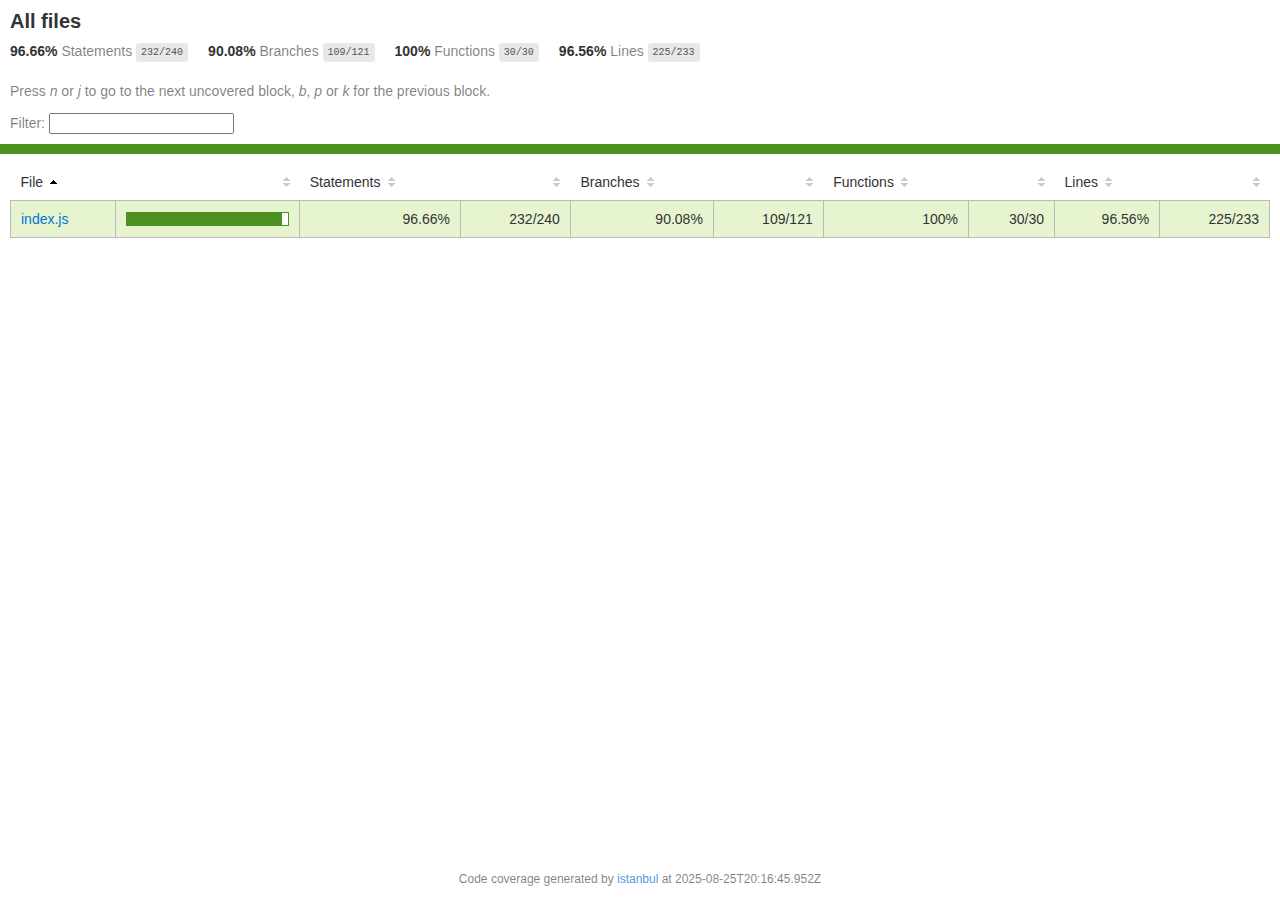
<file: WearLoop/Backend/node_modules/kareem/coverage/lcov-report/index.html>
<!doctype html>
<html lang="en">

<head>
    <title>Code coverage report for All files</title>
    <meta charset="utf-8" />
    <link rel="stylesheet" href="prettify.css" />
    <link rel="stylesheet" href="base.css" />
    <link rel="shortcut icon" type="image/x-icon" href="favicon.png" />
    <meta name="viewport" content="width=device-width, initial-scale=1" />
    <style type='text/css'>
        .coverage-summary .sorter {
            background-image: url(sort-arrow-sprite.png);
        }
    </style>
</head>
    
<body>
<div class='wrapper'>
    <div class='pad1'>
        <h1>All files</h1>
        <div class='clearfix'>
            
            <div class='fl pad1y space-right2'>
                <span class="strong">96.66% </span>
                <span class="quiet">Statements</span>
                <span class='fraction'>232/240</span>
            </div>
        
            
            <div class='fl pad1y space-right2'>
                <span class="strong">90.08% </span>
                <span class="quiet">Branches</span>
                <span class='fraction'>109/121</span>
            </div>
        
            
            <div class='fl pad1y space-right2'>
                <span class="strong">100% </span>
                <span class="quiet">Functions</span>
                <span class='fraction'>30/30</span>
            </div>
        
            
            <div class='fl pad1y space-right2'>
                <span class="strong">96.56% </span>
                <span class="quiet">Lines</span>
                <span class='fraction'>225/233</span>
            </div>
        
            
        </div>
        <p class="quiet">
            Press <em>n</em> or <em>j</em> to go to the next uncovered block, <em>b</em>, <em>p</em> or <em>k</em> for the previous block.
        </p>
        <template id="filterTemplate">
            <div class="quiet">
                Filter:
                <input type="search" id="fileSearch">
            </div>
        </template>
    </div>
    <div class='status-line high'></div>
    <div class="pad1">
<table class="coverage-summary">
<thead>
<tr>
   <th data-col="file" data-fmt="html" data-html="true" class="file">File</th>
   <th data-col="pic" data-type="number" data-fmt="html" data-html="true" class="pic"></th>
   <th data-col="statements" data-type="number" data-fmt="pct" class="pct">Statements</th>
   <th data-col="statements_raw" data-type="number" data-fmt="html" class="abs"></th>
   <th data-col="branches" data-type="number" data-fmt="pct" class="pct">Branches</th>
   <th data-col="branches_raw" data-type="number" data-fmt="html" class="abs"></th>
   <th data-col="functions" data-type="number" data-fmt="pct" class="pct">Functions</th>
   <th data-col="functions_raw" data-type="number" data-fmt="html" class="abs"></th>
   <th data-col="lines" data-type="number" data-fmt="pct" class="pct">Lines</th>
   <th data-col="lines_raw" data-type="number" data-fmt="html" class="abs"></th>
</tr>
</thead>
<tbody><tr>
	<td class="file high" data-value="index.js"><a href="index.js.html">index.js</a></td>
	<td data-value="96.66" class="pic high">
	<div class="chart"><div class="cover-fill" style="width: 96%"></div><div class="cover-empty" style="width: 4%"></div></div>
	</td>
	<td data-value="96.66" class="pct high">96.66%</td>
	<td data-value="240" class="abs high">232/240</td>
	<td data-value="90.08" class="pct high">90.08%</td>
	<td data-value="121" class="abs high">109/121</td>
	<td data-value="100" class="pct high">100%</td>
	<td data-value="30" class="abs high">30/30</td>
	<td data-value="96.56" class="pct high">96.56%</td>
	<td data-value="233" class="abs high">225/233</td>
	</tr>

</tbody>
</table>
</div>
                <div class='push'></div><!-- for sticky footer -->
            </div><!-- /wrapper -->
            <div class='footer quiet pad2 space-top1 center small'>
                Code coverage generated by
                <a href="https://istanbul.js.org/" target="_blank" rel="noopener noreferrer">istanbul</a>
                at 2025-08-25T20:16:45.952Z
            </div>
        <script src="prettify.js"></script>
        <script>
            window.onload = function () {
                prettyPrint();
            };
        </script>
        <script src="sorter.js"></script>
        <script src="block-navigation.js"></script>
    </body>
</html>
</file>
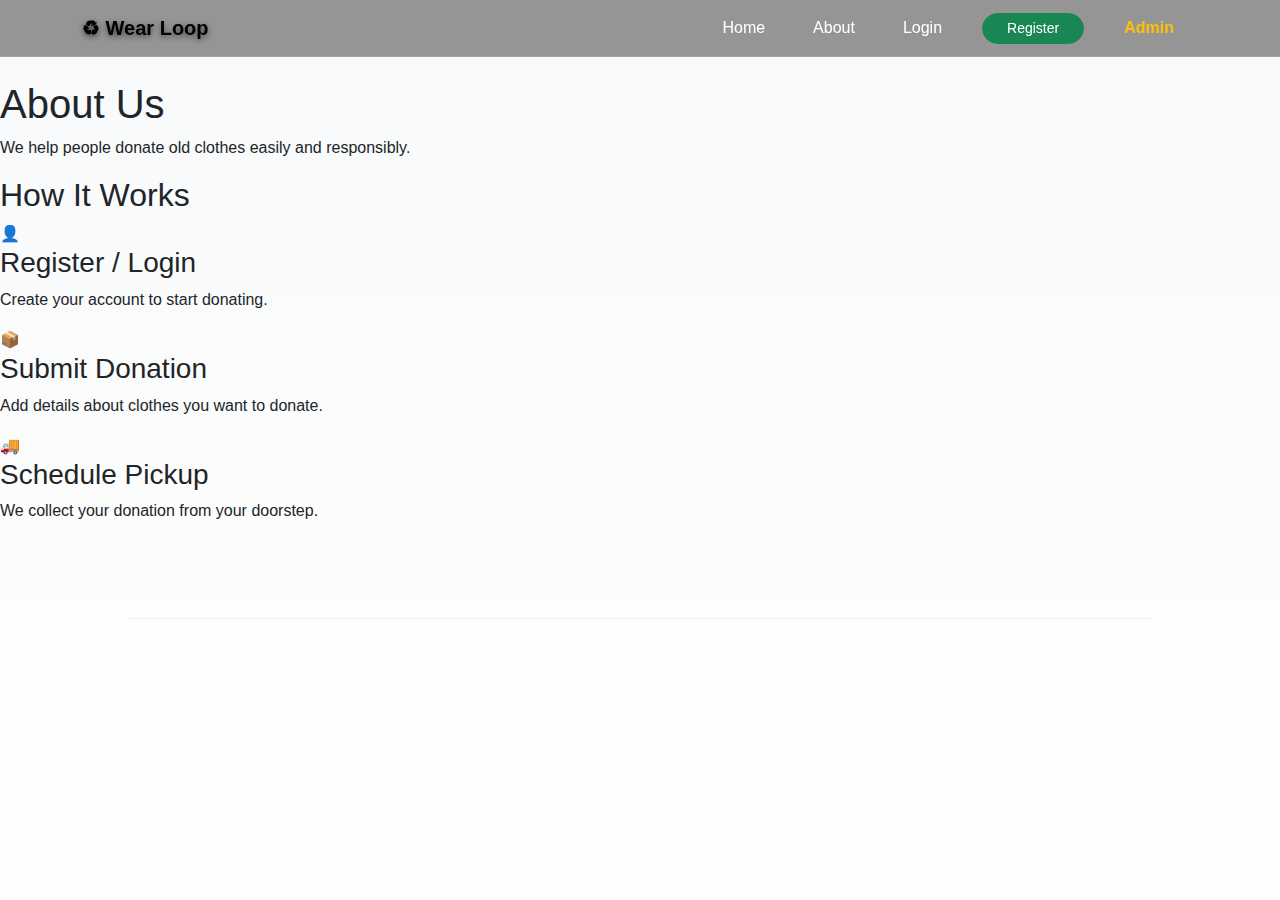
<file: about.html>
<!DOCTYPE html>
<html>
<head>
    <title>About - Cloth Donation</title>
    <link rel="stylesheet" href="style.css">
    <link href="https://cdn.jsdelivr.net/npm/bootstrap@5.3.2/dist/css/bootstrap.min.css" rel="stylesheet">
</head>
<body id="body">

    <nav class="navbar navbar-expand-lg fixed-top custom-navbar">
  <div class="container">

    <!-- Unique Logo -->
    <a class="navbar-brand logo-container" href="index.html">
  <span class="logo-icon">♻</span>
  <span class="logo-text">
    <span class="logo-wear">Wear</span>
    <span class="logo-loop">Loop</span>
  </span>
</a>


    <!-- Toggle -->
    <button class="navbar-toggler border-0 text-white" type="button" data-bs-toggle="collapse" data-bs-target="#navbarContent">
      ☰
    </button>

    <div class="collapse navbar-collapse" id="navbarContent">
      <ul class="navbar-nav ms-auto align-items-center">

        <li class="nav-item mx-3">
          <a class="nav-link nav-animate" href="index.html">Home</a>
        </li>

        <li class="nav-item mx-3">
          <a class="nav-link nav-animate" href="#">About</a>
        </li>

        <li class="nav-item mx-3">
          <a class="nav-link nav-animate" href="login.html">Login</a>
        </li>

        <li class="nav-item mx-3">
          <a class="btn btn-success btn-sm px-4 rounded-pill" href="register.html">
            Register
          </a>
        </li>

        <li class="nav-item mx-3">
          <a class="nav-link text-warning fw-bold nav-animate" href="admin.html">
            Admin
          </a>
        </li>

      </ul>
    </div>

  </div>
</nav>
<section class="about-hero">
    <div class="about-container">
        <h1>About Us</h1>
        <p class="subtitle">
            We help people donate old clothes easily and responsibly.
        </p>

        <h2 class="works-title">How It Works</h2>

        <div class="steps">
            <div class="step-card">
                <div class="icon">👤</div>
                <h3>Register / Login</h3>
                <p>Create your account to start donating.</p>
            </div>

            <div class="step-card">
                <div class="icon">📦</div>
                <h3>Submit Donation</h3>
                <p>Add details about clothes you want to donate.</p>
            </div>

            <div class="step-card">
                <div class="icon">🚚</div>
                <h3>Schedule Pickup</h3>
                <p>We collect your donation from your doorstep.</p>
            </div>
        </div>
    </div>
</section>
<script src="script.js"></script>
</body>
</html>
</file>
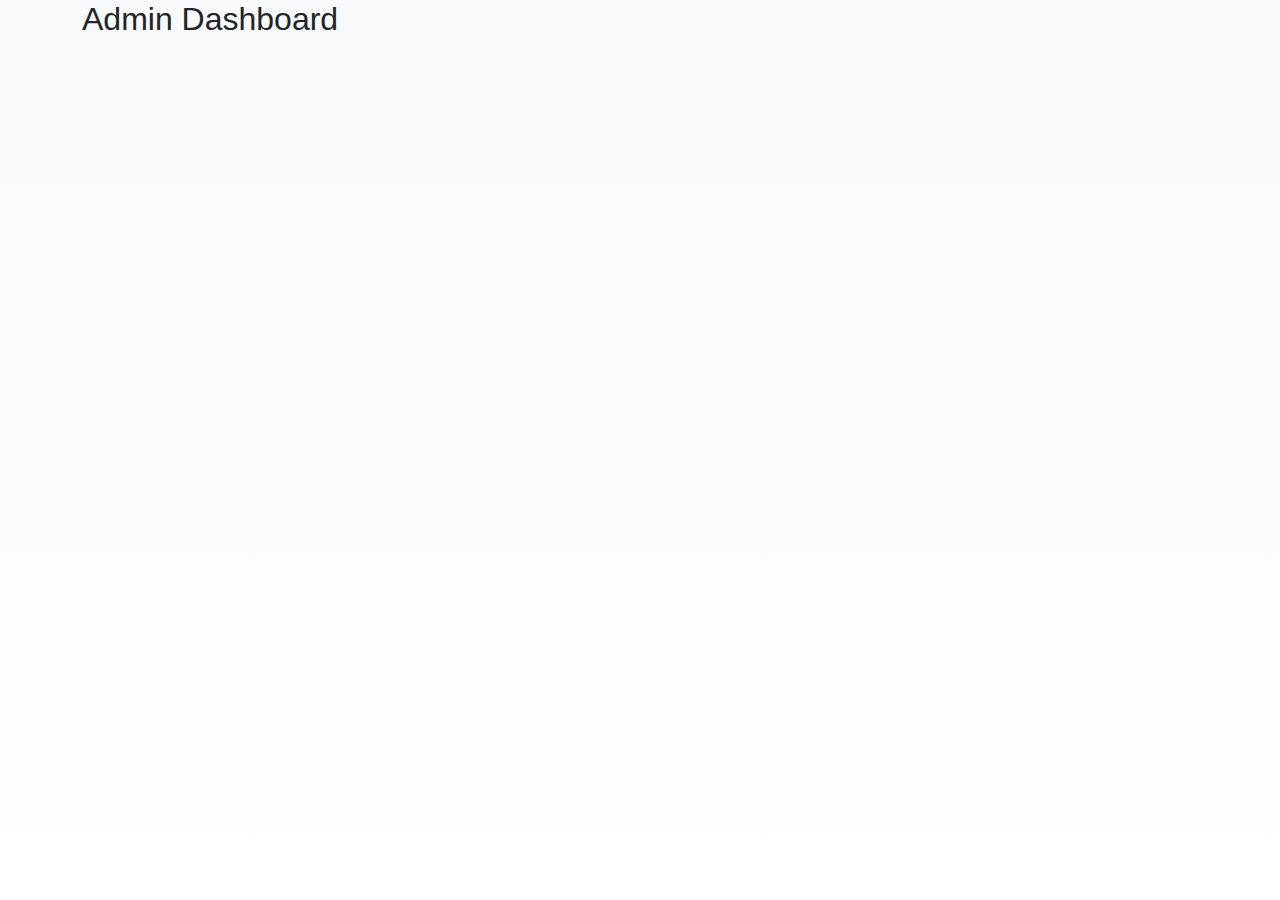
<file: admin.html>
<!DOCTYPE html>
<html>
<head>
  <title>Admin - WearLoop</title>
  <link rel="stylesheet" href="style.css">
  <!-- Bootstrap CSS -->
<link href="https://cdn.jsdelivr.net/npm/bootstrap@5.3.2/dist/css/bootstrap.min.css" rel="stylesheet">

</head>
<body>

<div class="container">
  <h2>Admin Dashboard</h2>
  <div id="donations"></div>
</div>

<script src="script.js"></script>
<!-- Bootstrap JS -->
<script src="https://cdn.jsdelivr.net/npm/bootstrap@5.3.2/dist/js/bootstrap.bundle.min.js"></script>

</body>
</html>
</file>
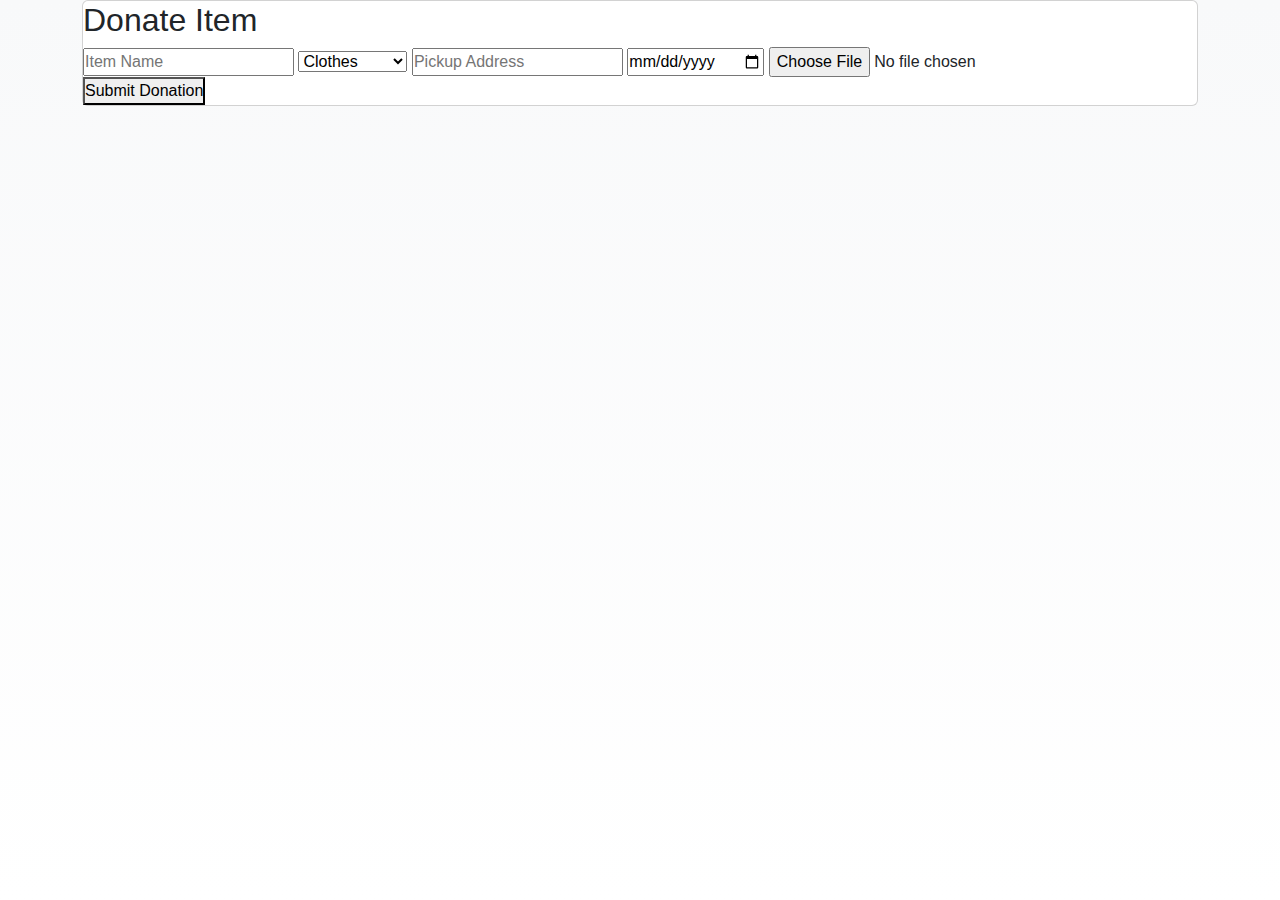
<file: donate.html>
<!DOCTYPE html>
<html>
<head>
  <title>Donate - WearLoop</title>
  <link rel="stylesheet" href="style.css">
  <!-- Bootstrap CSS -->
<link href="https://cdn.jsdelivr.net/npm/bootstrap@5.3.2/dist/css/bootstrap.min.css" rel="stylesheet">

</head>
<body>

<div class="container">
  <div class="card">
    <h2>Donate Item</h2>

    <form id="donationForm">
      <input type="text" id="itemName" placeholder="Item Name" required>

      <select id="category">
        <option>Clothes</option>
        <option>Shoes</option>
        <option>Accessories</option>
      </select>

      <input type="text" id="address" placeholder="Pickup Address" required>
      <input type="date" id="pickupDate" required>
      <input type="file" id="image" required>

      <button>Submit Donation</button>
    </form>
  </div>
</div>

<script src="script.js"></script>
<!-- Bootstrap JS -->
<script src="https://cdn.jsdelivr.net/npm/bootstrap@5.3.2/dist/js/bootstrap.bundle.min.js"></script>

</body>
</html>
</file>
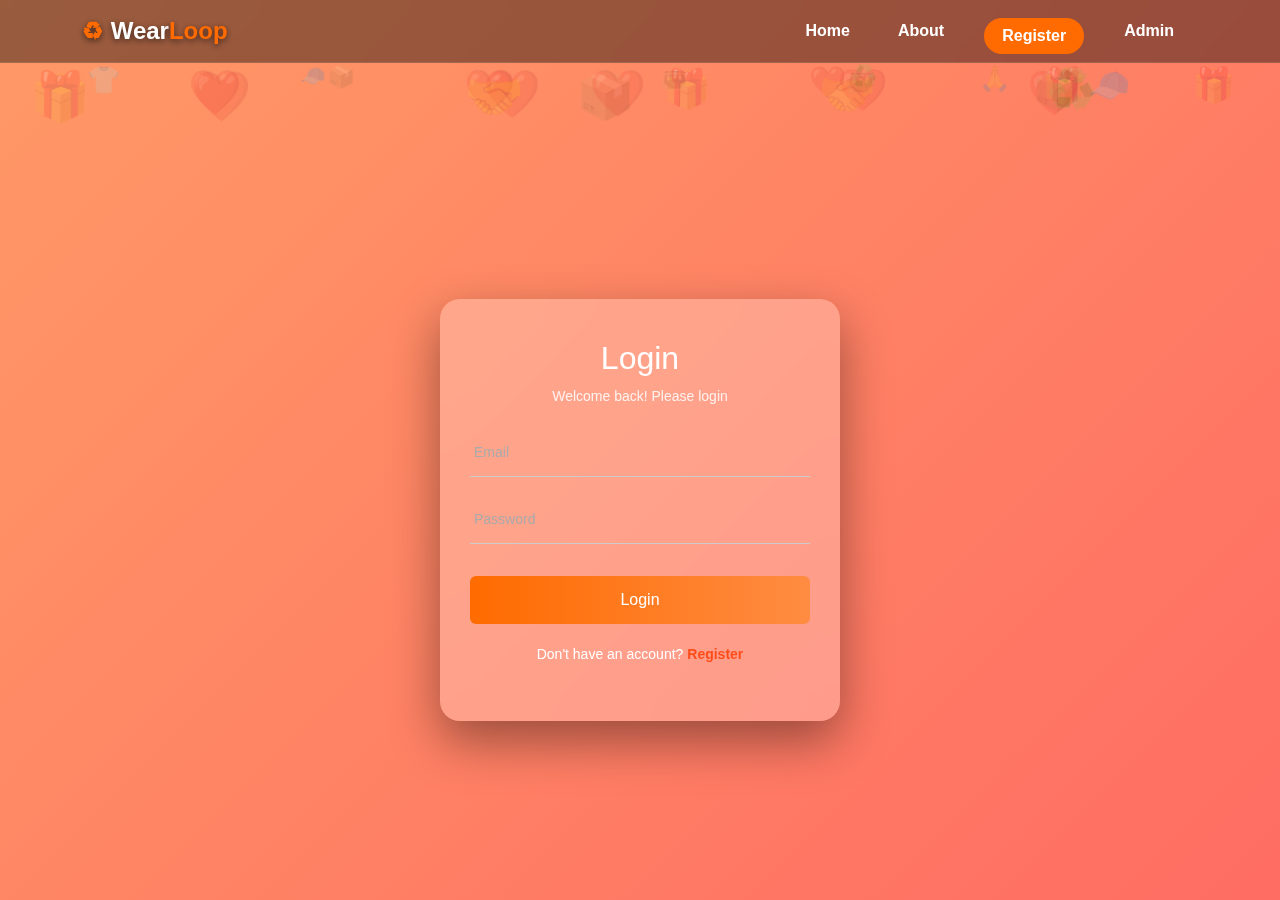
<file: login.html>
<!DOCTYPE html>
<html lang="en">
<head>
  <meta charset="UTF-8">
  <title>Login - WearLoop</title>
  <meta name="viewport" content="width=device-width, initial-scale=1.0">

  <link href="https://cdn.jsdelivr.net/npm/bootstrap@5.3.2/dist/css/bootstrap.min.css" rel="stylesheet">
  <link rel="stylesheet" href="style2.css">
</head>

<body class="login-body">

<!-- NAVBAR -->
<nav class="navbar navbar-expand-lg fixed-top custom-navbar">
  <div class="container">

    <a class="navbar-brand fw-bold fs-4 text-white" href="#">
      <span style="color:#ff6b00;">♻</span> Wear<span style="color:#ff6b00;">Loop</span>
    </a>

    <button class="navbar-toggler border-0 text-white" type="button"
      data-bs-toggle="collapse" data-bs-target="#navbarContent">
      ☰
    </button>

    <div class="collapse navbar-collapse" id="navbarContent">
      <ul class="navbar-nav ms-auto align-items-center">

        <li class="nav-item mx-3">
          <a class="nav-link" href="index.html">Home</a>
        </li>

        <li class="nav-item mx-3">
          <a class="nav-link" href="about.html">About</a>
        </li>

        <li class="nav-item mx-3">
          <a href="register.html" class="btn btn-nav-register">Register</a>
        </li>

        <li class="nav-item mx-3">
          <a class="nav-link text-warning fw-bold" href="admin.html">Admin</a>
        </li>

      </ul>
    </div>
  </div>
</nav>

<!-- LOGIN FORM -->
<div class="overlay">
  <!-- <div class="background-icons">
  <span>👟</span>
  <span>🎁</span>
  <span>💰</span>
  <span>🤝</span>
  <span>🧢</span>
  <span>📦</span>
  <span>👜</span>
  <span>🙏</span>
  <span>👕</span>
  <span>♻️</span>
</div> -->

<div class="background-icons" id="bgIcons"></div>

  <div class="modal-box">

    <h2>Login</h2>
    <p class="subtitle">Welcome back! Please login</p>

    <form id="loginForm">

      <div class="input-group">
        <input type="email" id="loginEmail" required>
        <label>Email</label>
      </div>

      <div class="input-group">
        <input type="password" id="loginPassword" required>
        <label>Password</label>
      </div>

      <button type="submit" class="btn">Login</button>

    </form>

    <p class="login-text">
      Don't have an account? <a href="register.html">Register</a>
    </p>

  </div>
</div>

<script src="script2.js"></script>
<script src="https://cdn.jsdelivr.net/npm/bootstrap@5.3.2/dist/js/bootstrap.bundle.min.js"></script>

</body>
</html>
</file>
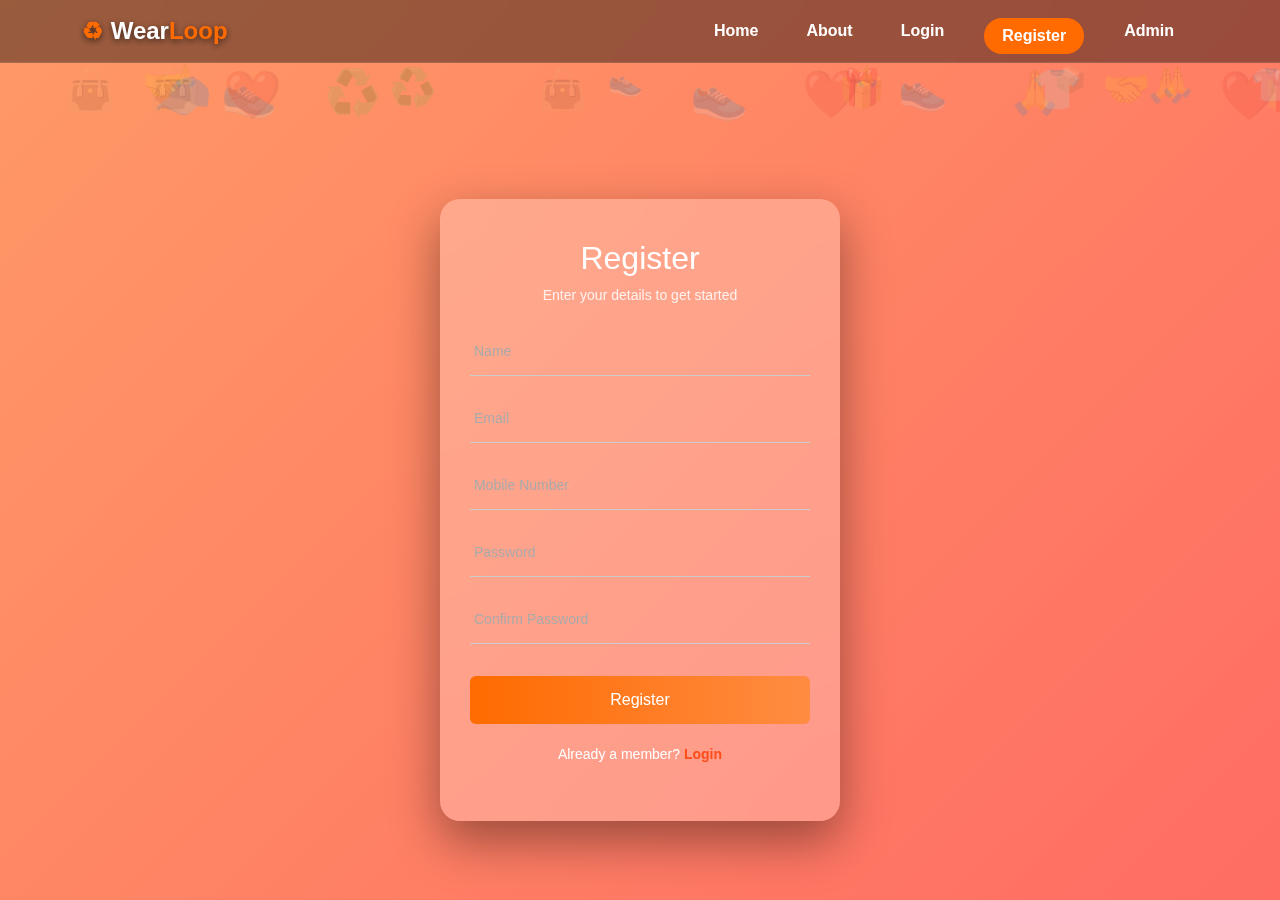
<file: register.html>
<!DOCTYPE html>
<html lang="en">
<head>
  <meta charset="UTF-8">
  <title>Register - WearLoop</title>
  <meta name="viewport" content="width=device-width, initial-scale=1.0">

  <link href="https://cdn.jsdelivr.net/npm/bootstrap@5.3.2/dist/css/bootstrap.min.css" rel="stylesheet">
  <link rel="stylesheet" href="style2.css">
</head>

<body class="register-body">

<!-- NAVBAR -->
<nav class="navbar navbar-expand-lg fixed-top custom-navbar">
  <div class="container">

    <a class="navbar-brand fw-bold fs-4 text-white" href="#">
      <span style="color:#ff6b00;">♻</span> Wear<span style="color:#ff6b00;">Loop</span>
    </a>

    <button class="navbar-toggler border-0 text-white" type="button"
      data-bs-toggle="collapse" data-bs-target="#navbarContent">
      ☰
    </button>

    <div class="collapse navbar-collapse" id="navbarContent">
      <ul class="navbar-nav ms-auto align-items-center">

        <li class="nav-item mx-3">
          <a class="nav-link" href="index.html">Home</a>
        </li>

        <li class="nav-item mx-3">
          <a class="nav-link" href="about.html">About</a>
        </li>

        <li class="nav-item mx-3">
          <a class="nav-link" href="login.html">Login</a>
        </li>

        <li class="nav-item mx-3">
          <a href="register.html" class="btn btn-nav-register">Register</a>
        </li>

        <li class="nav-item mx-3">
          <a class="nav-link text-warning fw-bold" href="admin.html">Admin</a>
        </li>

      </ul>
    </div>
  </div>
</nav>

<!-- REGISTER FORM -->
<div class="overlay">
  <div class="background-icons" id="bgIcons"></div>

  <div class="modal-box">

    <h2>Register</h2>
    <p class="subtitle">Enter your details to get started</p>

    <form id="registerForm">
      <div class="input-group">
        <input type="text" id="name" required>
        <label>Name</label>
      </div>

      <div class="input-group">
        <input type="email" id="email" required>
        <label>Email</label>
      </div>

      <div class="input-group">
        <input type="tel" id="mobile" required>
        <label>Mobile Number</label>
      </div>

      <div class="input-group">
        <input type="password" id="password" required>
        <label>Password</label>
      </div>

      <div class="input-group">
        <input type="password" id="confirmPassword" required>
        <label>Confirm Password</label>
      </div>

      <button type="submit" class="btn">Register</button>
    </form>

    <p class="login-text">
      Already a member? <a href="login.html">Login</a>
    </p>

  </div>
</div>

<script src="script2.js"></script>
<script src="https://cdn.jsdelivr.net/npm/bootstrap@5.3.2/dist/js/bootstrap.bundle.min.js"></script>
</body>
</html>
</file>
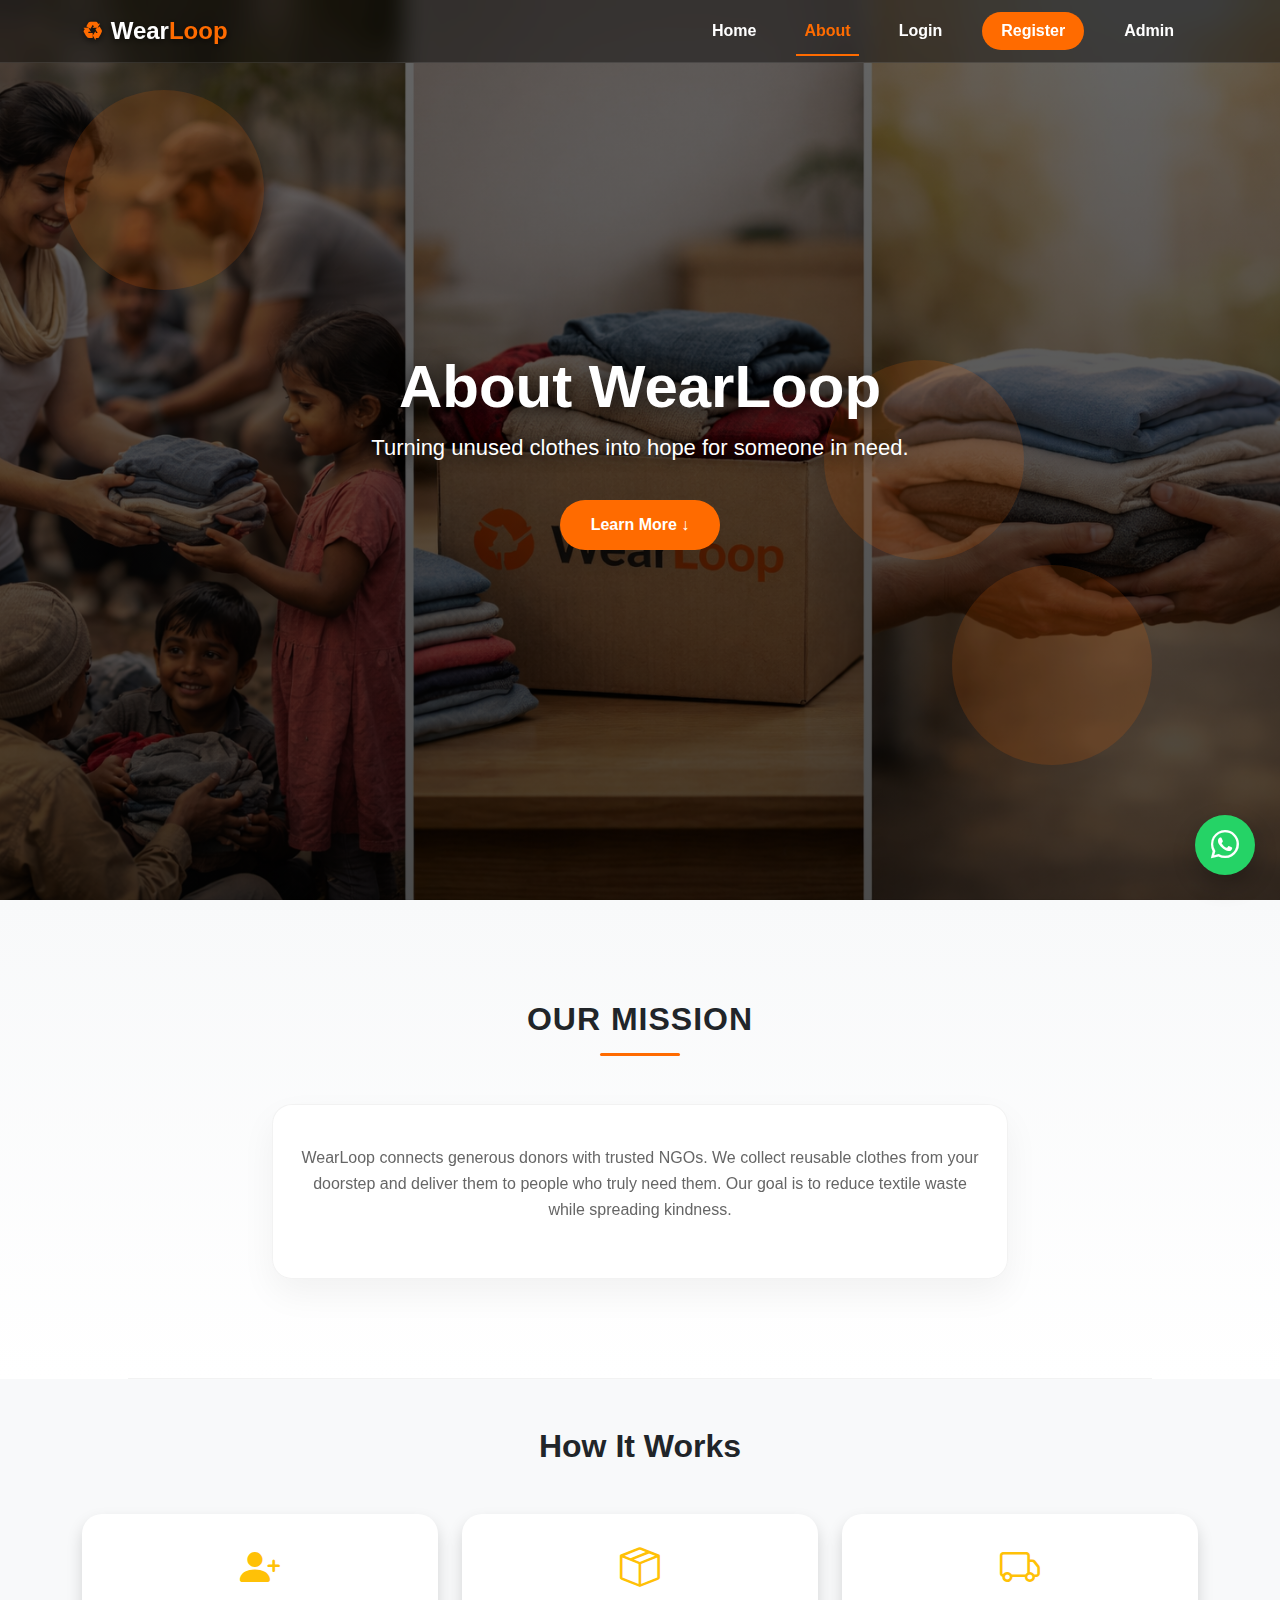
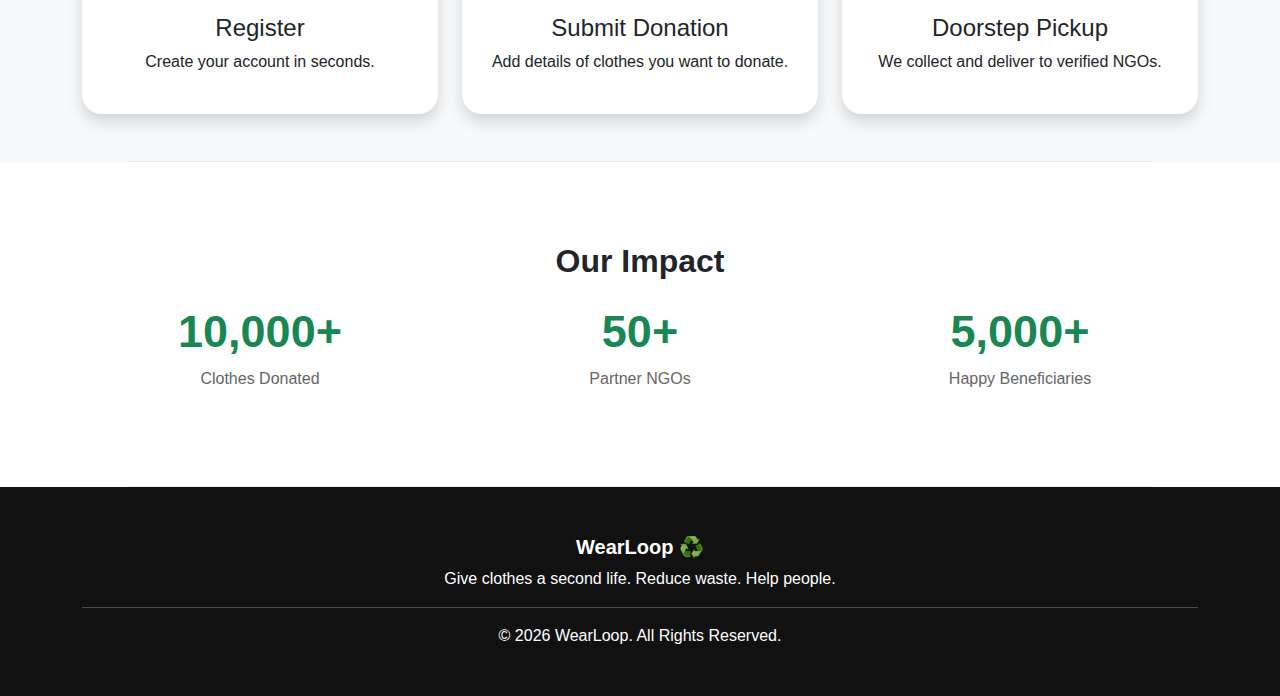
<file: WearLoop/Frontend/about.html>
<!DOCTYPE html>
<html lang="en">
<head>
  <meta charset="UTF-8">
  <meta name="viewport" content="width=device-width, initial-scale=1.0">
  <title>About - WearLoop</title>

  <!-- Bootstrap -->
  <link href="https://cdn.jsdelivr.net/npm/bootstrap@5.3.2/dist/css/bootstrap.min.css" rel="stylesheet">
  <link rel="stylesheet" href="https://cdn.jsdelivr.net/npm/bootstrap-icons@1.11.1/font/bootstrap-icons.css">

  <!-- Same CSS File -->
  <link rel="stylesheet" href="style.css">
</head>

<body>

<!-- NAVBAR SAME AS HOME -->
<nav class="navbar navbar-expand-lg fixed-top custom-navbar">
  <div class="container">

    <a class="navbar-brand fw-bold fs-4 text-white" href="index.html">
      <span style="color:#ff6b00;">♻</span> Wear<span style="color:#ff6b00;">Loop</span>
    </a>

    <button class="navbar-toggler border-0 text-white"
      type="button" data-bs-toggle="collapse"
      data-bs-target="#navbarContent">
      ☰
    </button>

    <div class="collapse navbar-collapse" id="navbarContent">
      <ul class="navbar-nav ms-auto align-items-center">

        <li class="nav-item mx-3">
          <a class="nav-link" href="index.html">Home</a>
        </li>

        <li class="nav-item mx-3">
          <a class="nav-link active" href="about.html">About</a>
        </li>

        <li class="nav-item mx-3">
          <a class="nav-link" href="login.html">Login</a>
        </li>

        <li class="nav-item mx-3">
          <a href="register.html" class="btn btn-nav-register">Register</a>
        </li>

        <li class="nav-item mx-3">
          <a class="nav-link text-warning fw-bold" href="admin.html">Admin</a>
        </li>

      </ul>
    </div>
  </div>
</nav>

<!-- HERO SECTION -->
<section class="hero-image">
  <div class="hero-overlay">
    <div class="hero-shapes">
      <span></span>
      <span></span>
      <span></span>
    </div>

    <div class="container text-center text-white hero-content">
      <h1 class="hero-title">About WearLoop</h1>
      <p class="hero-subtitle">
        Turning unused clothes into hope for someone in need.
      </p>
      <a href="#mission" class="btn btn-nav-register learn-btn">
  Learn More ↓
</a>
    </div>

  </div>
</section>

<!-- ABOUT MISSION -->
<section class="why-donate" id="mission">
  <div class="container text-center">

    <h2 class="section-title fw-bold mb-5">
      OUR MISSION
    </h2>

    <div class="row justify-content-center">

      <div class="col-md-8">
        <div class="why-card">
          <p style="font-size:16px;">
            WearLoop connects generous donors with trusted NGOs.
            We collect reusable clothes from your doorstep and
            deliver them to people who truly need them.
            Our goal is to reduce textile waste while spreading kindness.
          </p>
        </div>
      </div>

    </div>

  </div>
</section>

<!-- HOW IT WORKS -->
<section class="features-section py-5">
  <div class="container text-center">

    <h2 class="fw-bold mb-5">How It Works</h2>

    <div class="row g-4">

      <div class="col-md-4">
        <div class="feature-card p-4 shadow">
          <i class="bi bi-person-plus-fill fs-1 text-warning"></i>
          <h4 class="mt-3">Register</h4>
          <p>Create your account in seconds.</p>
        </div>
      </div>

      <div class="col-md-4">
        <div class="feature-card p-4 shadow">
          <i class="bi bi-box-seam fs-1 text-warning"></i>
          <h4 class="mt-3">Submit Donation</h4>
          <p>Add details of clothes you want to donate.</p>
        </div>
      </div>

      <div class="col-md-4">
        <div class="feature-card p-4 shadow">
          <i class="bi bi-truck fs-1 text-warning"></i>
          <h4 class="mt-3">Doorstep Pickup</h4>
          <p>We collect and deliver to verified NGOs.</p>
        </div>
      </div>

    </div>

  </div>
</section>

<!-- IMPACT SECTION -->
<section class="progress-section text-center">
  <div class="container">

    <h2 class="fw-bold mb-4">Our Impact</h2>

    <div class="row">

      <div class="col-md-4">
        <h1 class="text-success fw-bold">10,000+</h1>
        <p>Clothes Donated</p>
      </div>

      <div class="col-md-4">
        <h1 class="text-success fw-bold">50+</h1>
        <p>Partner NGOs</p>
      </div>

      <div class="col-md-4">
        <h1 class="text-success fw-bold">5,000+</h1>
        <p>Happy Beneficiaries</p>
      </div>

    </div>

  </div>
</section>

<!-- FOOTER SAME -->
<footer class="footer-section text-white py-5">
  <div class="container text-center">
    <h5 class="fw-bold">WearLoop ♻️</h5>
    <p>Give clothes a second life. Reduce waste. Help people.</p>
    <hr style="background:rgba(255,255,255,0.3)">
    <p class="mb-0">© 2026 WearLoop. All Rights Reserved.</p>
  </div>
</footer>

<script src="https://cdn.jsdelivr.net/npm/bootstrap@5.3.2/dist/js/bootstrap.bundle.min.js"></script>
<a href="https://wa.me/919105382905" class="whatsapp-btn" target="_blank">
  <i class="bi bi-whatsapp"></i>
</a>
</body>
</html>
</file>
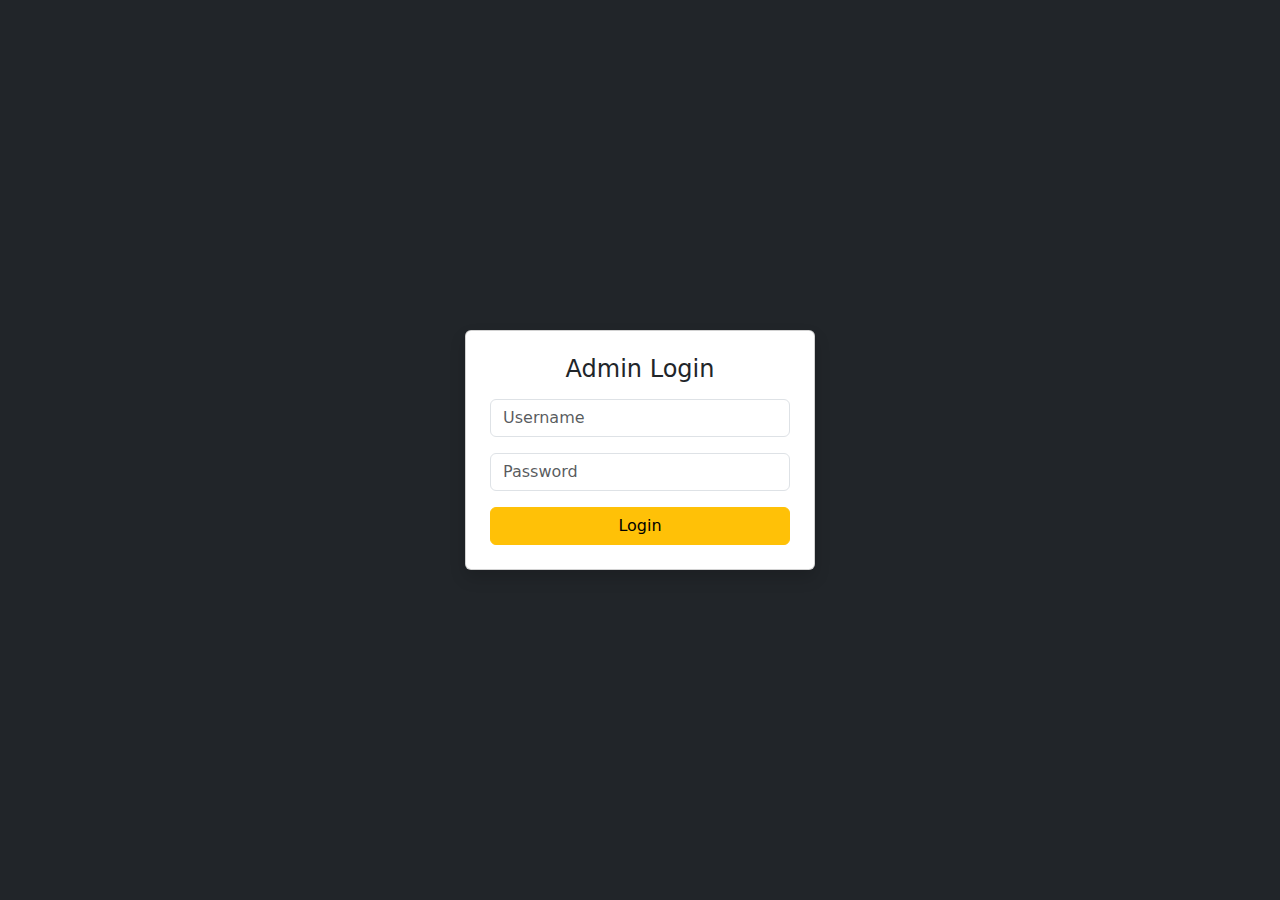
<file: WearLoop/Frontend/admin-login.html>
<!DOCTYPE html>
<html>
<head>
  <title>Admin Login - WearLoop</title>
  <link href="https://cdn.jsdelivr.net/npm/bootstrap@5.3.2/dist/css/bootstrap.min.css" rel="stylesheet">
</head>
<body class="d-flex justify-content-center align-items-center vh-100 bg-dark">

<div class="card p-4 shadow" style="width:350px;">
  <h4 class="text-center mb-3">Admin Login</h4>

  <input type="text" id="username" class="form-control mb-3" placeholder="Username">
  <input type="password" id="password" class="form-control mb-3" placeholder="Password">

  <button onclick="login()" class="btn btn-warning w-100">Login</button>
</div>

<script>
function login(){
  let user = document.getElementById("username").value;
  let pass = document.getElementById("password").value;

  if(user === "Anurag" && pass === "WearLoop@2026"){
    localStorage.setItem("adminLoggedIn", "true");
    window.location.href = "admin.html";
  } else {
    alert("Invalid Credentials");
  }
}
</script>

</body>
</html>
</file>
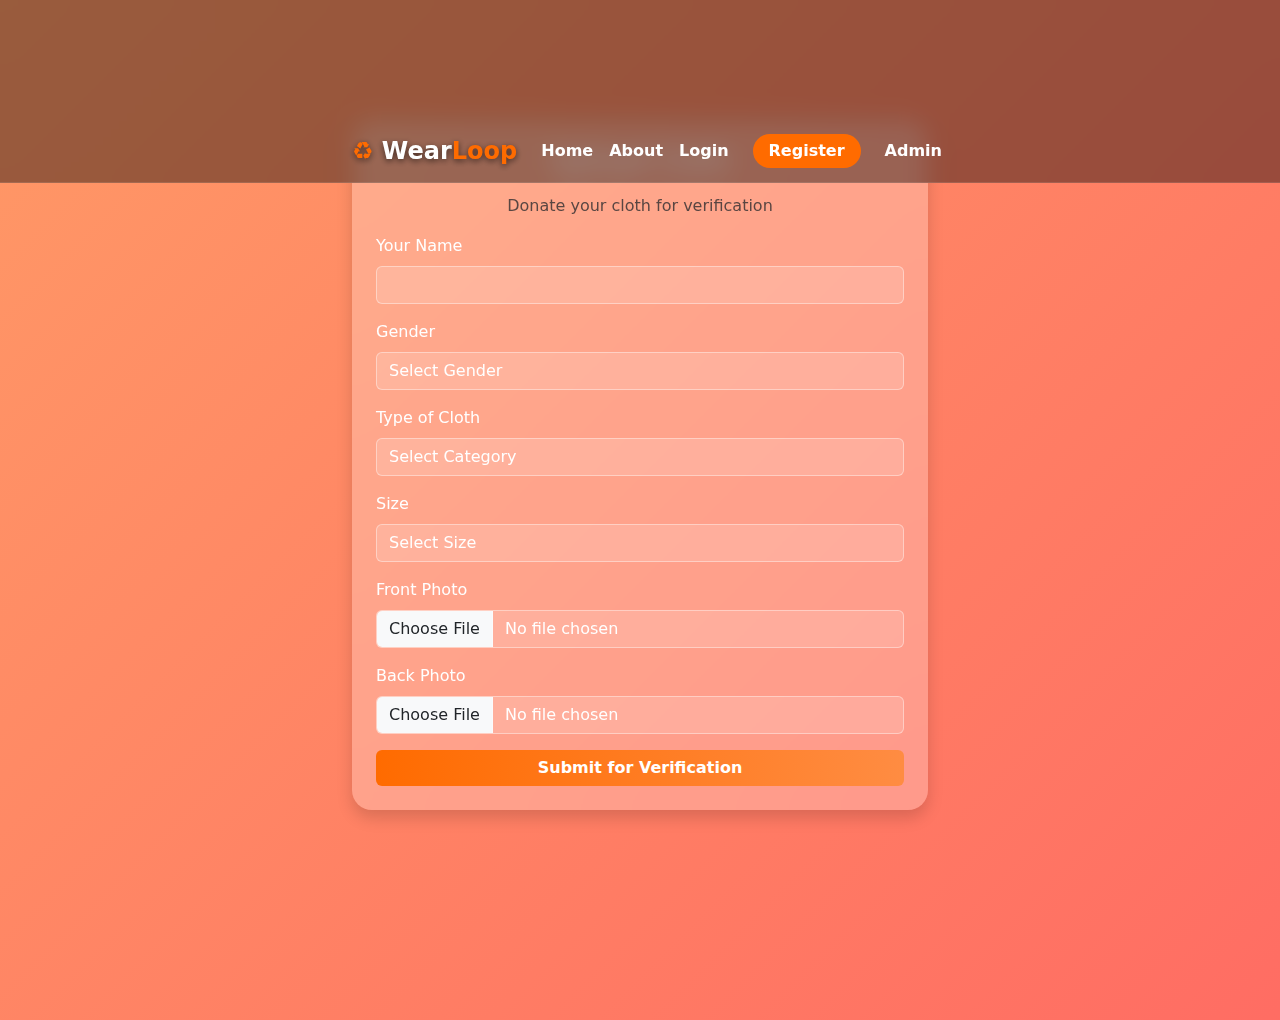
<file: WearLoop/Frontend/donate.html>
<!DOCTYPE html>
<html lang="en">
<head>
  <meta charset="UTF-8">
  <title>Upload Cloth - WearLoop</title>
  <meta name="viewport" content="width=device-width, initial-scale=1.0">

  <!-- Bootstrap -->
  <link href="https://cdn.jsdelivr.net/npm/bootstrap@5.3.2/dist/css/bootstrap.min.css" rel="stylesheet">

  <!-- Your Custom CSS -->
  <link rel="stylesheet" href="donate.css">
</head>

<body>

<!-- ================= NAVBAR ================= -->
<nav class="navbar navbar-expand-lg custom-navbar fixed-top">
  <div class="container">

    <!-- Logo -->
    <a class="navbar-brand fw-bold fs-4 text-white" href="index.html">
      <span style="color:#ff6b00;">♻</span> Wear<span style="color:#ff6b00;">Loop</span>
    </a>

    <!-- Mobile Toggle -->
    <button class="navbar-toggler text-white border-0" type="button"
      data-bs-toggle="collapse" data-bs-target="#navbarContent">
      <span class="navbar-toggler-icon"></span>
    </button>

    <!-- Links -->
    <div class="collapse navbar-collapse" id="navbarContent">
      <ul class="navbar-nav ms-auto align-items-lg-center">

        <li class="nav-item">
          <a class="nav-link text-white" href="index.html">Home</a>
        </li>

        <li class="nav-item">
          <a class="nav-link text-white" href="about.html">About</a>
        </li>

        <li class="nav-item">
          <a class="nav-link text-white" href="login.html">Login</a>
        </li>

        <li class="nav-item">
          <a class="btn btn-nav-register ms-lg-3" href="register.html">
  Register
</a>
        </li>

        <li class="nav-item">
          <a class="nav-link text-warning fw-bold ms-lg-3" href="admin.html">
            Admin
          </a>
        </li>

      </ul>
    </div>
  </div>
</nav>

<!-- ================= MAIN SECTION ================= -->
<div class="container" style="margin-top:120px; max-width:600px;">

  <div class="card p-4 shadow">

    <h3 class="text-center mb-3">Upload Cloth</h3>
    <p class="text-center text-muted">Donate your cloth for verification</p>

    <form id="clothForm" enctype="multipart/form-data">

      <!-- Name -->
      <div class="mb-3">
        <label class="form-label">Your Name</label>
        <input type="text" name="user" class="form-control" required>
      </div>

      <!-- Gender -->
      <div class="mb-3">
        <label class="form-label">Gender</label>
        <select name="gender" class="form-select" required>
          <option value="">Select Gender</option>
          <option value="male">Male</option>
          <option value="female">Female</option>
        </select>
      </div>

      <!-- Category -->
      <div class="mb-3">
        <label class="form-label">Type of Cloth</label>
        <select name="category" class="form-select" required>
          <option value="">Select Category</option>
          <option value="Shirt">Shirt</option>
          <option value="T-Shirt">T-Shirt</option>
          <option value="Jeans">Jeans</option>
          <option value="Kurti">Kurti</option>
          <option value="Saree">Saree</option>
          <option value="Suit">Suit</option>
        </select>
      </div>

      <!-- Size -->
      <div class="mb-3">
        <label class="form-label">Size</label>
        <select name="size" class="form-select" required>
          <option value="">Select Size</option>
          <option>XS</option>
          <option>S</option>
          <option>M</option>
          <option>L</option>
          <option>XL</option>
          <option>XXL</option>
          <option>XXXL</option>
        </select>
      </div>

      <!-- Front Image -->
      <div class="mb-3">
        <label class="form-label">Front Photo</label>
        <input type="file" name="frontImage" class="form-control" required>
      </div>

      <!-- Back Image -->
      <div class="mb-3">
        <label class="form-label">Back Photo</label>
        <input type="file" name="backImage" class="form-control" required>
      </div>

      <button type="submit" class="btn btn-success w-100">
        Submit for Verification
      </button>

    </form>

  </div>
</div>

<!-- ================= JS ================= -->
<script>
document.getElementById("clothForm").addEventListener("submit", async function(e){

  e.preventDefault();

  const formData = new FormData(this);

  await fetch("http://localhost:5000/donate", {
    method: "POST",
    body: formData
  });

  alert("Donation Submitted Successfully!");
  this.reset();
});
</script>

<script src="https://cdn.jsdelivr.net/npm/bootstrap@5.3.2/dist/js/bootstrap.bundle.min.js"></script>

</body>
</html>
</file>
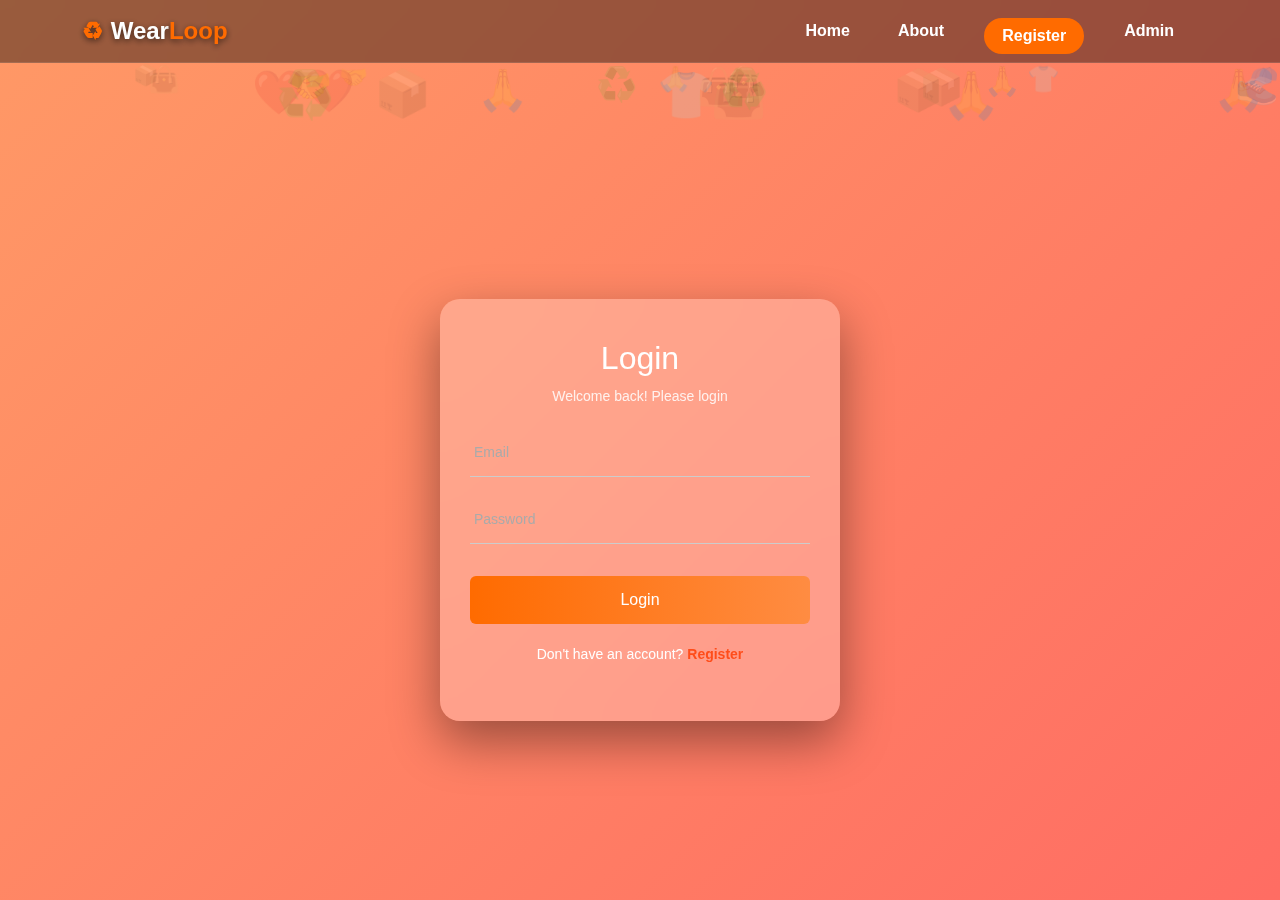
<file: WearLoop/Frontend/login.html>
<!DOCTYPE html>
<html lang="en">
<head>
  <meta charset="UTF-8">
  <title>Login - WearLoop</title>
  <meta name="viewport" content="width=device-width, initial-scale=1.0">

  <link href="https://cdn.jsdelivr.net/npm/bootstrap@5.3.2/dist/css/bootstrap.min.css" rel="stylesheet">
  <link rel="stylesheet" href="style2.css">
</head>

<body class="login-body">

<!-- NAVBAR -->
<nav class="navbar navbar-expand-lg fixed-top custom-navbar">
  <div class="container">

    <a class="navbar-brand fw-bold fs-4 text-white" href="#">
      <span style="color:#ff6b00;">♻</span> Wear<span style="color:#ff6b00;">Loop</span>
    </a>

    <button class="navbar-toggler border-0 text-white" type="button"
      data-bs-toggle="collapse" data-bs-target="#navbarContent">
      ☰
    </button>

    <div class="collapse navbar-collapse" id="navbarContent">
      <ul class="navbar-nav ms-auto align-items-center">

        <li class="nav-item mx-3">
          <a class="nav-link" href="index.html">Home</a>
        </li>

        <li class="nav-item mx-3">
          <a class="nav-link" href="about.html">About</a>
        </li>

        <li class="nav-item mx-3">
          <a href="register.html" class="btn btn-nav-register">Register</a>
        </li>

        <li class="nav-item mx-3">
          <a class="nav-link text-warning fw-bold" href="admin.html">Admin</a>
        </li>

      </ul>
    </div>
  </div>
</nav>

<!-- LOGIN FORM -->
<div class="overlay">
  <!-- <div class="background-icons">
  <span>👟</span>
  <span>🎁</span>
  <span>💰</span>
  <span>🤝</span>
  <span>🧢</span>
  <span>📦</span>
  <span>👜</span>
  <span>🙏</span>
  <span>👕</span>
  <span>♻️</span>
</div> -->

<div class="background-icons" id="bgIcons"></div>

  <div class="modal-box">

    <h2>Login</h2>
    <p class="subtitle">Welcome back! Please login</p>

    <form id="loginForm">

      <div class="input-group">
        <input type="email" id="loginEmail" required>
        <label>Email</label>
      </div>

      <div class="input-group">
        <input type="password" id="loginPassword" required>
        <label>Password</label>
      </div>

      <button type="submit" class="btn">Login</button>

    </form>

    <p class="login-text">
      Don't have an account? <a href="register.html">Register</a>
    </p>

  </div>
</div>

<script src="script2.js"></script>
<script src="https://cdn.jsdelivr.net/npm/bootstrap@5.3.2/dist/js/bootstrap.bundle.min.js"></script>

</body>
</html>
</file>
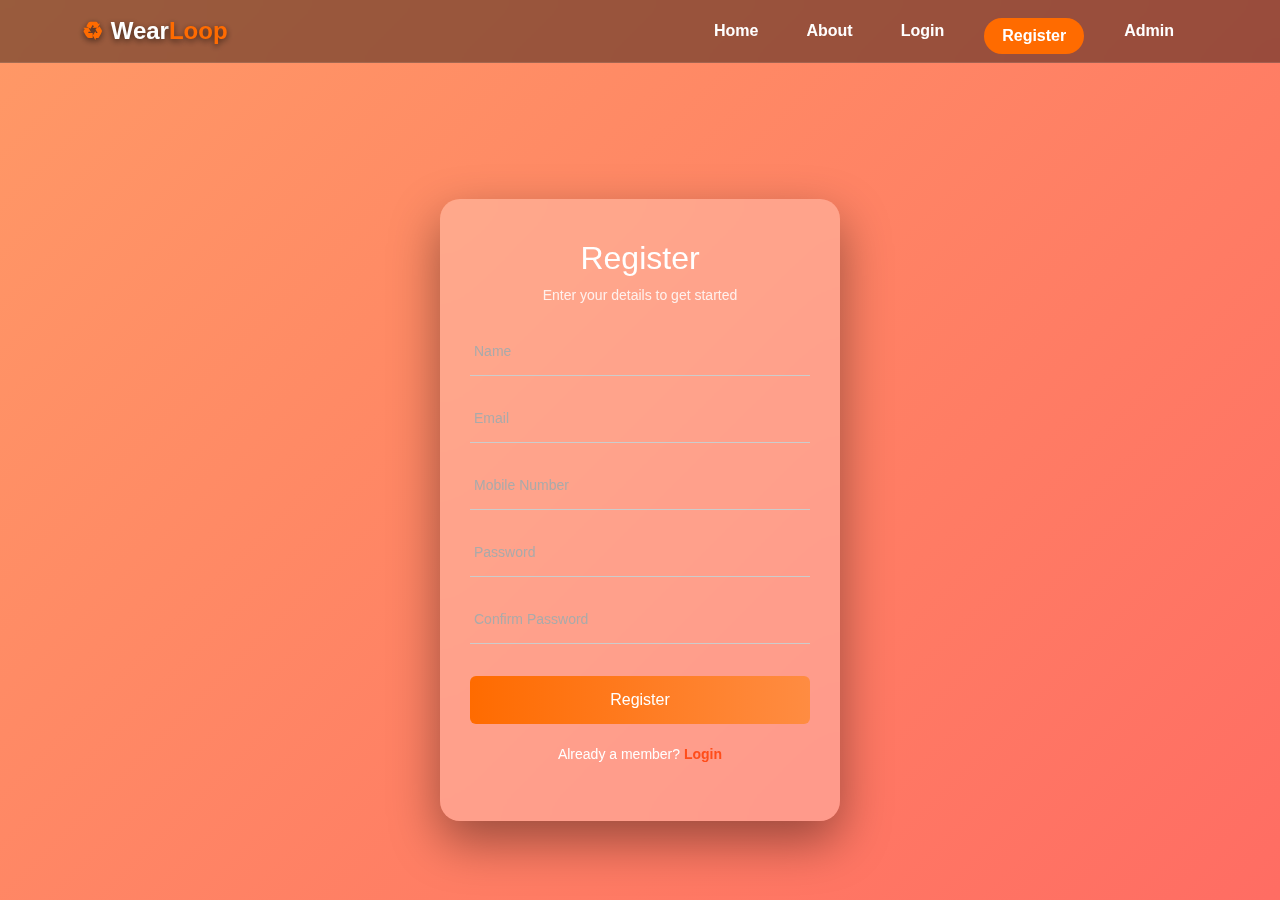
<file: WearLoop/Frontend/register.html>
<!DOCTYPE html>
<html lang="en">
<head>
  <meta charset="UTF-8">
  <title>Register - WearLoop</title>
  <meta name="viewport" content="width=device-width, initial-scale=1.0">

  <link href="https://cdn.jsdelivr.net/npm/bootstrap@5.3.2/dist/css/bootstrap.min.css" rel="stylesheet">
  <link rel="stylesheet" href="style2.css">
</head>

<body class="register-body">

<!-- NAVBAR -->
<nav class="navbar navbar-expand-lg fixed-top custom-navbar">
  <div class="container">

    <a class="navbar-brand fw-bold fs-4 text-white" href="index.html">
      <span style="color:#ff6b00;">♻</span> Wear<span style="color:#ff6b00;">Loop</span>
    </a>

    <button class="navbar-toggler border-0 text-white" type="button"
      data-bs-toggle="collapse" data-bs-target="#navbarContent">
      ☰
    </button>

    <div class="collapse navbar-collapse" id="navbarContent">
      <ul class="navbar-nav ms-auto align-items-center">

        <li class="nav-item mx-3">
          <a class="nav-link" href="index.html">Home</a>
        </li>

        <li class="nav-item mx-3">
          <a class="nav-link" href="about.html">About</a>
        </li>

        <li class="nav-item mx-3">
          <a class="nav-link" href="login.html">Login</a>
        </li>

        <li class="nav-item mx-3">
          <a href="register.html" class="btn btn-nav-register">Register</a>
        </li>

        <li class="nav-item mx-3">
          <a class="nav-link text-warning fw-bold" href="admin.html">Admin</a>
        </li>

      </ul>
    </div>
  </div>
</nav>

<!-- REGISTER FORM -->
<div class="overlay">
  <div class="modal-box">

    <h2>Register</h2>
    <p class="subtitle">Enter your details to get started</p>

    <form id="registerForm">

      <div class="input-group">
        <input type="text" id="name" required>
        <label>Name</label>
      </div>

      <div class="input-group">
        <input type="email" id="email" required>
        <label>Email</label>
      </div>

      <div class="input-group">
        <input type="tel" id="mobile" required>
        <label>Mobile Number</label>
      </div>

      <div class="input-group">
        <input type="password" id="password" required>
        <label>Password</label>
      </div>

      <div class="input-group">
        <input type="password" id="confirmPassword" required>
        <label>Confirm Password</label>
      </div>

      <button type="submit" class="btn">Register</button>

    </form>

    <p class="login-text">
      Already a member? <a href="login.html">Login</a>
    </p>

  </div>
</div>

<!-- IMPORTANT: Script must be at bottom -->
<script src="script2.js"></script>
<script src="https://cdn.jsdelivr.net/npm/bootstrap@5.3.2/dist/js/bootstrap.bundle.min.js"></script>

</body>
</html>
</file>
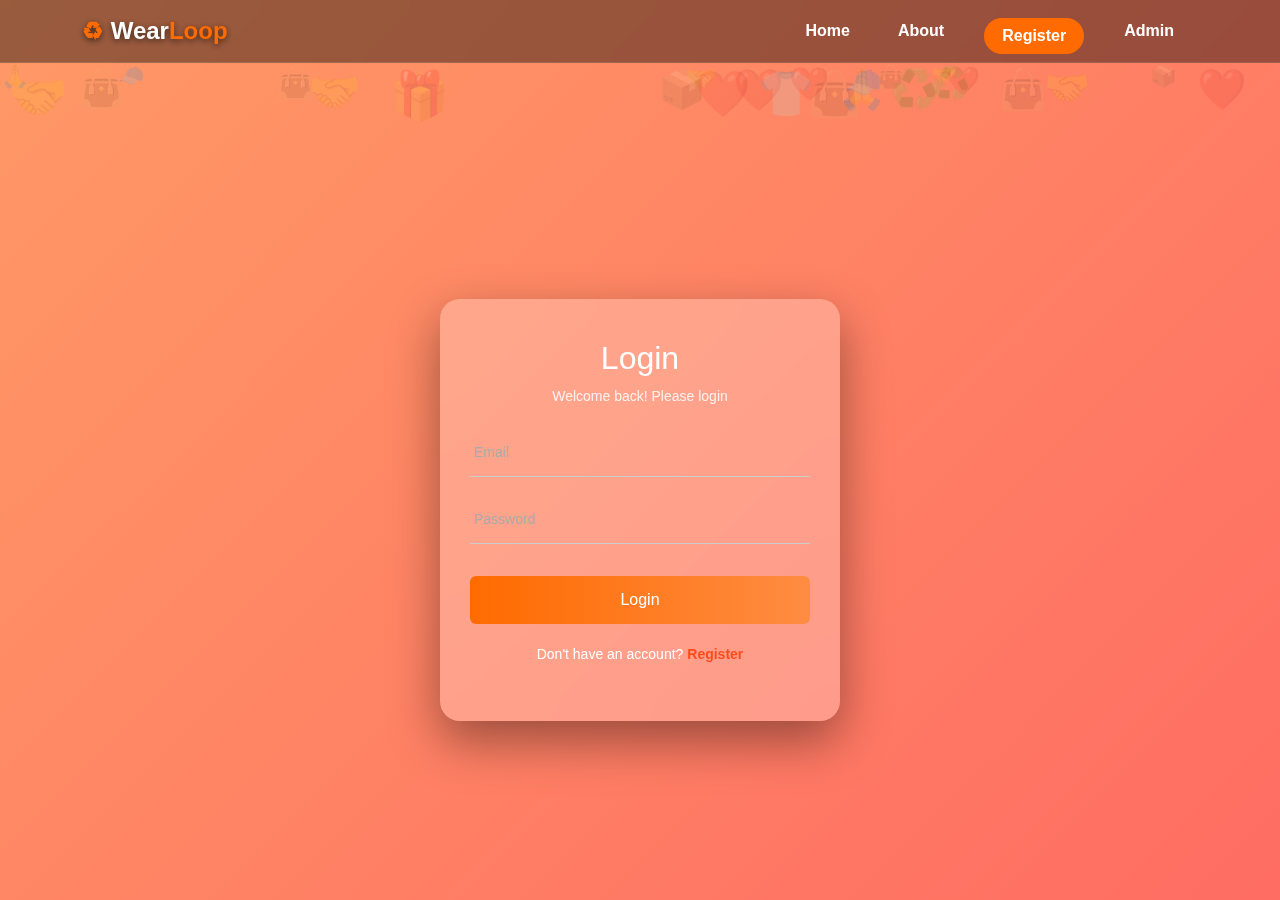
<file: WearLoop/Frontend/user-dashboard.html>
<!DOCTYPE html>
<html lang="en">
<head>
  <meta charset="UTF-8">
  <title>User Dashboard - WearLoop</title>
  <meta name="viewport" content="width=device-width, initial-scale=1.0">
  <link rel="stylesheet" href="user-dashboard.css">
</head>

<body>

<div class="dashboard-wrapper">

  <div class="dashboard-card">

    <div class="profile-circle">👤</div>

    <h2>Welcome Back 👋</h2>

    <div class="user-info" id="userInfo"></div>

    <div class="dashboard-actions">
      <a href="donate.html" class="action-btn">Donate Clothes</a>
      <button onclick="loadDonations()" class="action-btn secondary">My Donations</button>
      <button onclick="logout()" class="logout-btn">Logout</button>
    </div>

  </div>

</div>

<div class="donation-section" id="donationSection" style="display:none;">
  <h3>My Donations</h3>
  <table>
    <thead>
      <tr>
        <th>Category</th>
        <th>Size</th>
        <th>Status</th>
      </tr>
    </thead>
    <tbody id="donationTable"></tbody>
  </table>
</div>

<script>

const user = JSON.parse(localStorage.getItem("userData"));

if(!user){
  window.location.href = "login.html";
}

document.getElementById("userInfo").innerHTML = `
  <p><strong>Name:</strong> ${user.name}</p>
  <p><strong>Email:</strong> ${user.email}</p>
  <p><strong>Mobile:</strong> ${user.mobile}</p>
`;

function logout(){
  localStorage.removeItem("userData");
  window.location.href = "login.html";
}

async function loadDonations(){

  document.getElementById("donationSection").style.display = "block";

  const response = await fetch(`http://localhost:5000/user-donations/${user.email}`);
  const donations = await response.json();

  const table = document.getElementById("donationTable");
  table.innerHTML = "";

  donations.forEach(d => {
    table.innerHTML += `
      <tr>
        <td>${d.category}</td>
        <td>${d.size}</td>
        <td>${d.status}</td>
      </tr>
    `;
  });

}

</script>

</body>
</html>
</file>
<file: WearLoop/Backend/node_modules/kareem/coverage/lcov-report/prettify.css>
.pln{color:#000}@media screen{.str{color:#080}.kwd{color:#008}.com{color:#800}.typ{color:#606}.lit{color:#066}.pun,.opn,.clo{color:#660}.tag{color:#008}.atn{color:#606}.atv{color:#080}.dec,.var{color:#606}.fun{color:red}}@media print,projection{.str{color:#060}.kwd{color:#006;font-weight:bold}.com{color:#600;font-style:italic}.typ{color:#404;font-weight:bold}.lit{color:#044}.pun,.opn,.clo{color:#440}.tag{color:#006;font-weight:bold}.atn{color:#404}.atv{color:#060}}pre.prettyprint{padding:2px;border:1px solid #888}ol.linenums{margin-top:0;margin-bottom:0}li.L0,li.L1,li.L2,li.L3,li.L5,li.L6,li.L7,li.L8{list-style-type:none}li.L1,li.L3,li.L5,li.L7,li.L9{background:#eee}
</file>
<file: WearLoop/Backend/node_modules/kareem/coverage/lcov-report/base.css>
body, html {
  margin:0; padding: 0;
  height: 100%;
}
body {
    font-family: Helvetica Neue, Helvetica, Arial;
    font-size: 14px;
    color:#333;
}
.small { font-size: 12px; }
*, *:after, *:before {
  -webkit-box-sizing:border-box;
     -moz-box-sizing:border-box;
          box-sizing:border-box;
  }
h1 { font-size: 20px; margin: 0;}
h2 { font-size: 14px; }
pre {
    font: 12px/1.4 Consolas, "Liberation Mono", Menlo, Courier, monospace;
    margin: 0;
    padding: 0;
    -moz-tab-size: 2;
    -o-tab-size:  2;
    tab-size: 2;
}
a { color:#0074D9; text-decoration:none; }
a:hover { text-decoration:underline; }
.strong { font-weight: bold; }
.space-top1 { padding: 10px 0 0 0; }
.pad2y { padding: 20px 0; }
.pad1y { padding: 10px 0; }
.pad2x { padding: 0 20px; }
.pad2 { padding: 20px; }
.pad1 { padding: 10px; }
.space-left2 { padding-left:55px; }
.space-right2 { padding-right:20px; }
.center { text-align:center; }
.clearfix { display:block; }
.clearfix:after {
  content:'';
  display:block;
  height:0;
  clear:both;
  visibility:hidden;
  }
.fl { float: left; }
@media only screen and (max-width:640px) {
  .col3 { width:100%; max-width:100%; }
  .hide-mobile { display:none!important; }
}

.quiet {
  color: #7f7f7f;
  color: rgba(0,0,0,0.5);
}
.quiet a { opacity: 0.7; }

.fraction {
  font-family: Consolas, 'Liberation Mono', Menlo, Courier, monospace;
  font-size: 10px;
  color: #555;
  background: #E8E8E8;
  padding: 4px 5px;
  border-radius: 3px;
  vertical-align: middle;
}

div.path a:link, div.path a:visited { color: #333; }
table.coverage {
  border-collapse: collapse;
  margin: 10px 0 0 0;
  padding: 0;
}

table.coverage td {
  margin: 0;
  padding: 0;
  vertical-align: top;
}
table.coverage td.line-count {
    text-align: right;
    padding: 0 5px 0 20px;
}
table.coverage td.line-coverage {
    text-align: right;
    padding-right: 10px;
    min-width:20px;
}

table.coverage td span.cline-any {
    display: inline-block;
    padding: 0 5px;
    width: 100%;
}
.missing-if-branch {
    display: inline-block;
    margin-right: 5px;
    border-radius: 3px;
    position: relative;
    padding: 0 4px;
    background: #333;
    color: yellow;
}

.skip-if-branch {
    display: none;
    margin-right: 10px;
    position: relative;
    padding: 0 4px;
    background: #ccc;
    color: white;
}
.missing-if-branch .typ, .skip-if-branch .typ {
    color: inherit !important;
}
.coverage-summary {
  border-collapse: collapse;
  width: 100%;
}
.coverage-summary tr { border-bottom: 1px solid #bbb; }
.keyline-all { border: 1px solid #ddd; }
.coverage-summary td, .coverage-summary th { padding: 10px; }
.coverage-summary tbody { border: 1px solid #bbb; }
.coverage-summary td { border-right: 1px solid #bbb; }
.coverage-summary td:last-child { border-right: none; }
.coverage-summary th {
  text-align: left;
  font-weight: normal;
  white-space: nowrap;
}
.coverage-summary th.file { border-right: none !important; }
.coverage-summary th.pct { }
.coverage-summary th.pic,
.coverage-summary th.abs,
.coverage-summary td.pct,
.coverage-summary td.abs { text-align: right; }
.coverage-summary td.file { white-space: nowrap;  }
.coverage-summary td.pic { min-width: 120px !important;  }
.coverage-summary tfoot td { }

.coverage-summary .sorter {
    height: 10px;
    width: 7px;
    display: inline-block;
    margin-left: 0.5em;
    background: url(sort-arrow-sprite.png) no-repeat scroll 0 0 transparent;
}
.coverage-summary .sorted .sorter {
    background-position: 0 -20px;
}
.coverage-summary .sorted-desc .sorter {
    background-position: 0 -10px;
}
.status-line {  height: 10px; }
/* yellow */
.cbranch-no { background: yellow !important; color: #111; }
/* dark red */
.red.solid, .status-line.low, .low .cover-fill { background:#C21F39 }
.low .chart { border:1px solid #C21F39 }
.highlighted,
.highlighted .cstat-no, .highlighted .fstat-no, .highlighted .cbranch-no{
  background: #C21F39 !important;
}
/* medium red */
.cstat-no, .fstat-no, .cbranch-no, .cbranch-no { background:#F6C6CE }
/* light red */
.low, .cline-no { background:#FCE1E5 }
/* light green */
.high, .cline-yes { background:rgb(230,245,208) }
/* medium green */
.cstat-yes { background:rgb(161,215,106) }
/* dark green */
.status-line.high, .high .cover-fill { background:rgb(77,146,33) }
.high .chart { border:1px solid rgb(77,146,33) }
/* dark yellow (gold) */
.status-line.medium, .medium .cover-fill { background: #f9cd0b; }
.medium .chart { border:1px solid #f9cd0b; }
/* light yellow */
.medium { background: #fff4c2; }

.cstat-skip { background: #ddd; color: #111; }
.fstat-skip { background: #ddd; color: #111 !important; }
.cbranch-skip { background: #ddd !important; color: #111; }

span.cline-neutral { background: #eaeaea; }

.coverage-summary td.empty {
    opacity: .5;
    padding-top: 4px;
    padding-bottom: 4px;
    line-height: 1;
    color: #888;
}

.cover-fill, .cover-empty {
  display:inline-block;
  height: 12px;
}
.chart {
  line-height: 0;
}
.cover-empty {
    background: white;
}
.cover-full {
    border-right: none !important;
}
pre.prettyprint {
    border: none !important;
    padding: 0 !important;
    margin: 0 !important;
}
.com { color: #999 !important; }
.ignore-none { color: #999; font-weight: normal; }

.wrapper {
  min-height: 100%;
  height: auto !important;
  height: 100%;
  margin: 0 auto -48px;
}
.footer, .push {
  height: 48px;
}
</file>
<file: style2.css>
* {
  margin: 0;
  padding: 0;
  box-sizing: border-box;
  font-family: Arial, sans-serif;
}

body {
  height: 100vh;
}

/* ===== Premium Gradient Background ===== */

.overlay {
  position: relative;
  min-height: 100vh;
  padding-top: 120px;
  display: flex;
  justify-content: center;
  align-items: center;
  overflow: hidden;
  background: linear-gradient(-45deg, #ff6b00, #ff9966, #ff5e62, #ff9966);
  background-size: 400% 400%;
  animation: gradientMove 12s ease infinite;
}

/* Animated Gradient */
@keyframes gradientMove {
  0% { background-position: 0% 50%; }
  50% { background-position: 100% 50%; }
  100% { background-position: 0% 50%; }
}

/* Glass Effect Modal */
.modal-box {
  background: rgba(255, 255, 255, 0.25);
  backdrop-filter: blur(25px);
  -webkit-backdrop-filter: blur(25px);
  width: 400px;
  padding: 40px 30px;
  border-radius: 20px;
  text-align: center;
  position: relative;
  z-index: 2;
  box-shadow: 0 20px 50px rgba(0,0,0,0.4);
  color: #ffffff;
}


/* Background Icons Container */
.background-icons {
  position: absolute;
  width: 100%;
  height: 100%;
  z-index: 1;
  overflow: hidden;
}

/* Floating Icons */
.background-icons span {
  position: absolute;
  font-size: 28px;
  opacity: 0.18;
  animation: floatUp linear infinite;
}

@keyframes floatUp {
  0% {
    transform: translateY(100vh) rotate(0deg);
  }
  100% {
    transform: translateY(-10vh) rotate(360deg);
  }
}


/* Make sure modal stays above */
.modal-box {
  position: relative;
  z-index: 2;
}

/* .modal-box {
  background: #f5f5f5;
  width: 400px;
  height: 600px;
  padding: 40px 30px;
  border-radius: 15px;
  text-align: center;
} */

.close {
  position: absolute;
  right: 20px;
  top: 15px;
  font-size: 22px;
  cursor: pointer;
  color: #777;
}

.modal h2 {
  color:#ffffff;
  font-weight: 600px;
  margin-bottom: 8px;
}

.subtitle {
  color: rgba(255, 255, 255, 0.85);
  margin-bottom: 25px;
  font-size: 14px;
}

.input-group {
  position: relative;
  margin-bottom: 22px;
}

.input-group input {
  width: 100%;
  border: none;
  border-bottom: 1px solid #ccc;
  padding: 10px 5px;
  background: transparent;
  outline: none;
}

.input-group label {
  position: absolute;
  left: 5px;
  top: 10px;
  color: #aaa;
  font-size: 14px;
  transition: 0.3s;
  pointer-events: none;
}

.input-group input:focus + label,
.input-group input:valid + label {
  top: -10px;
  font-size: 12px;
  color: #ff4d1a;
}

.btn {
  width: 100%;
  padding: 12px;
  background: linear-gradient(90deg, #ff6b00, #ff8c42);
  border: none;
  border-radius: 6px;
  color: white;
  font-size: 16px;
  cursor: pointer;
  margin-top: 10px;
}

.btn:hover {
  background: linear-gradient(90deg, #ff6b00, #ff8c42);
  transform: translateY(-3px);
  box-shadow: 0 15px 40px rgba(255,107,0,0.6);
}

.login-text {
  margin-top: 20px;
  font-size: 14px;
}

.login-text a {
  color: #ff4d1a;
  text-decoration: none;
  font-weight: bold;
}

/* ================= NAVBAR ================= */

.custom-navbar {
  background: rgba(0, 0, 0, 0.4) !important;
  backdrop-filter: blur(12px);
  -webkit-backdrop-filter: blur(12px);
  border-bottom: 1px solid rgba(255,255,255,0.1);
  transition: 0.3s ease;
}


.navbar-scrolled {
  background: rgba(0, 0, 0, 0.85);
  backdrop-filter: blur(10px);
  padding: 10px 0;
}

/* Navbar Links */

.nav-link {
  position: relative;
  color: #fff !important;
  font-weight: 600;
}

.nav-link::after {
  content: "";
  position: absolute;
  left: 0;
  bottom: -5px;
  width: 0%;
  height: 2px;
  background: #ff6b00;
  transition: 0.3s ease;
}

.nav-link:hover::after {
  width: 100%;
}

/* Logo */

.navbar-brand {
  font-weight: bold;
  font-size: 22px;
  text-shadow: 0 2px 6px rgba(0,0,0,0.6);
}

/* Register Button */

.btn-nav-register {
  background: linear-gradient(90deg, #ff6b00);
  color: white;
  padding: 6px 18px;
  border-radius: 30px;
  font-weight: 600;
  transition: 0.3s;
}

.btn-nav-register:hover {
  box-shadow: 0 0 15px rgba(255, 115, 0, 0.81);
  transform: translateY(-2px);
}
</file>
<file: WearLoop/Frontend/donate.css>
/* ================= DONATE PAGE ONLY ================= */

body {
  min-height: 100vh;
  background: linear-gradient(-45deg, #ff6b00, #ff9966, #ff5e62, #ff9966);
  background-size: 400% 400%;
  animation: gradientMove 12s ease infinite;
}

@keyframes gradientMove {
  0% { background-position: 0% 50%; }
  50% { background-position: 100% 50%; }
  100% { background-position: 0% 50%; }
}

.container {
  margin-top: 120px;
  max-width: 600px;
}

.card {
  background: rgba(255, 255, 255, 0.25);
  backdrop-filter: blur(20px);
  border-radius: 20px;
  border: none;
  box-shadow: 0 20px 50px rgba(0,0,0,0.4);
  color: #fff;
}

.card label {
  font-weight: 500;
}

.card input,
.card select {
  background: rgba(255,255,255,0.15);
  border: 1px solid rgba(255,255,255,0.4);
  color: #fff;
}

.card select option {
  color: #000;
}

.btn-success {
  background: linear-gradient(90deg, #ff6b00, #ff8c42);
  border: none;
  font-weight: 600;
  transition: 0.3s ease;
}

.btn-success:hover {
  transform: translateY(-3px);
  box-shadow: 0 15px 40px rgba(255,107,0,0.6);
}

/* ================= COMPACT NAVBAR FIX ================= */

.custom-navbar {
  background: rgba(0, 0, 0, 0.4) !important;
  backdrop-filter: blur(12px);
  -webkit-backdrop-filter: blur(12px);
  border-bottom: 1px solid rgba(255,255,255,0.1);
  padding: 8px 0;   /* 🔥 height kam ki */
  transition: 0.3s ease;
}

/* Navbar Links */
.nav-link {
  position: relative;
  color: #fff !important;
  font-weight: 600;
  padding: 6px 12px;   /* 🔥 compact spacing */
}

.nav-link::after {
  content: "";
  position: absolute;
  left: 12px;
  bottom: 2px;
  width: 0%;
  height: 2px;
  background: #ff6b00;
  transition: 0.3s ease;
}

.nav-link:hover::after {
  width: calc(100% - 24px);
}

/* Logo */
.navbar-brand {
  font-weight: bold;
  font-size: 20px;   /* 🔥 thoda chhota */
  text-shadow: 0 2px 6px rgba(0,0,0,0.6);
  color: #fff !important;
}

/* Register Button */
.btn-nav-register {
  background: linear-gradient(90deg, #ff6b00);
  color: white !important;
  padding: 5px 16px;  /* 🔥 compact button */
  border-radius: 25px;
  font-weight: 600;
  border: none;
  transition: 0.3s;
}

.btn-nav-register:hover {
  transform: translateY(-2px);
}

/* Mobile Toggle */
.navbar-toggler-icon {
  filter: invert(1);
}
</file>
<file: WearLoop/Frontend/style2.css>
* {
  margin: 0;
  padding: 0;
  box-sizing: border-box;
  font-family: Arial, sans-serif;
}

body {
  height: 100vh;
}

/* ===== Premium Gradient Background ===== */

.overlay {
  position: relative;
  min-height: 100vh;
  padding-top: 120px;
  display: flex;
  justify-content: center;
  align-items: center;
  overflow: hidden;
  background: linear-gradient(-45deg, #ff6b00, #ff9966, #ff5e62, #ff9966);
  background-size: 400% 400%;
  animation: gradientMove 12s ease infinite;
}

/* Animated Gradient */
@keyframes gradientMove {
  0% { background-position: 0% 50%; }
  50% { background-position: 100% 50%; }
  100% { background-position: 0% 50%; }
}

/* Glass Effect Modal */
.modal-box {
  background: rgba(255, 255, 255, 0.25);
  backdrop-filter: blur(25px);
  -webkit-backdrop-filter: blur(25px);
  width: 400px;
  padding: 40px 30px;
  border-radius: 20px;
  text-align: center;
  position: relative;
  z-index: 2;
  box-shadow: 0 20px 50px rgba(0,0,0,0.4);
  color: #ffffff;
}


/* Background Icons Container */
.background-icons {
  position: absolute;
  width: 100%;
  height: 100%;
  z-index: 1;
  overflow: hidden;
}

/* Floating Icons */
.background-icons span {
  position: absolute;
  font-size: 28px;
  opacity: 0.18;
  animation: floatUp linear infinite;
}

@keyframes floatUp {
  0% {
    transform: translateY(100vh) rotate(0deg);
  }
  100% {
    transform: translateY(-10vh) rotate(360deg);
  }
}


/* Make sure modal stays above */
.modal-box {
  position: relative;
  z-index: 2;
}

/* .modal-box {
  background: #f5f5f5;
  width: 400px;
  height: 600px;
  padding: 40px 30px;
  border-radius: 15px;
  text-align: center;
} */

.close {
  position: absolute;
  right: 20px;
  top: 15px;
  font-size: 22px;
  cursor: pointer;
  color: #777;
}

.modal h2 {
  color:#ffffff;
  font-weight: 600px;
  margin-bottom: 8px;
}

.subtitle {
  color: rgba(255, 255, 255, 0.85);
  margin-bottom: 25px;
  font-size: 14px;
}

.input-group {
  position: relative;
  margin-bottom: 22px;
}

.input-group input {
  width: 100%;
  border: none;
  border-bottom: 1px solid #ccc;
  padding: 10px 5px;
  background: transparent;
  outline: none;
}

.input-group label {
  position: absolute;
  left: 5px;
  top: 10px;
  color: #aaa;
  font-size: 14px;
  transition: 0.3s;
  pointer-events: none;
}

.input-group input:focus + label,
.input-group input:valid + label {
  top: -10px;
  font-size: 12px;
  color: #ff4d1a;
}

.btn {
  width: 100%;
  padding: 12px;
  background: linear-gradient(90deg, #ff6b00, #ff8c42);
  border: none;
  border-radius: 6px;
  color: white;
  font-size: 16px;
  cursor: pointer;
  margin-top: 10px;
}

.btn:hover {
  background: linear-gradient(90deg, #ff6b00, #ff8c42);
  transform: translateY(-3px);
  box-shadow: 0 15px 40px rgba(255,107,0,0.6);
}

.login-text {
  margin-top: 20px;
  font-size: 14px;
}

.login-text a {
  color: #ff4d1a;
  text-decoration: none;
  font-weight: bold;
}

/* ================= NAVBAR ================= */

.custom-navbar {
  background: rgba(0, 0, 0, 0.4) !important;
  backdrop-filter: blur(12px);
  -webkit-backdrop-filter: blur(12px);
  border-bottom: 1px solid rgba(255,255,255,0.1);
  transition: 0.3s ease;
}


.navbar-scrolled {
  background: rgba(0, 0, 0, 0.85);
  backdrop-filter: blur(10px);
  padding: 10px 0;
}

/* Navbar Links */

.nav-link {
  position: relative;
  color: #fff !important;
  font-weight: 600;
}

.nav-link::after {
  content: "";
  position: absolute;
  left: 0;
  bottom: -5px;
  width: 0%;
  height: 2px;
  background: #ff6b00;
  transition: 0.3s ease;
}

.nav-link:hover::after {
  width: 100%;
}

/* Logo */

.navbar-brand {
  font-weight: bold;
  font-size: 22px;
  text-shadow: 0 2px 6px rgba(0,0,0,0.6);
}

/* Register Button */

.btn-nav-register {
  background: linear-gradient(90deg, #ff6b00);
  color: white;
  padding: 6px 18px;
  border-radius: 30px;
  font-weight: 600;
  transition: 0.3s;
}

.btn-nav-register:hover {
  box-shadow: 0 0 15px rgba(255, 115, 0, 0.81);
  transform: translateY(-2px);
}

select, input[type="file"] {
  width: 100%;
  padding: 8px;
  margin-top: 5px;
  border-radius: 6px;
  border: none;
  outline: none;
}

.navbar-toggler-icon {
  filter: invert(1);
}
</file>
<file: WearLoop/Frontend/user-dashboard.css>
/* ===== Background ===== */
body {
  margin: 0;
  font-family: Arial, sans-serif;
  min-height: 100vh;
  background: linear-gradient(-45deg, #ff6b00, #ff9966, #ff5e62, #ff9966);
  background-size: 400% 400%;
  animation: gradientMove 12s ease infinite;
  display: flex;
  align-items: center;
  justify-content: center;
}

@keyframes gradientMove {
  0% { background-position: 0% 50%; }
  50% { background-position: 100% 50%; }
  100% { background-position: 0% 50%; }
}

/* ===== Wrapper ===== */
.dashboard-wrapper {
  width: 100%;
  display: flex;
  justify-content: center;
}

/* ===== Glass Card ===== */
.dashboard-card {
  background: rgba(255, 255, 255, 0.25);
  backdrop-filter: blur(20px);
  padding: 40px;
  border-radius: 20px;
  text-align: center;
  width: 420px;
  color: white;
  box-shadow: 0 20px 50px rgba(0,0,0,0.4);
}

/* ===== Profile Circle ===== */
.profile-circle {
  width: 90px;
  height: 90px;
  border-radius: 50%;
  background: linear-gradient(90deg, #ff6b00, #ff8c42);
  display: flex;
  align-items: center;
  justify-content: center;
  font-size: 40px;
  margin: 0 auto 20px;
}

/* ===== User Info ===== */
.user-info p {
  margin: 8px 0;
  font-size: 15px;
}

/* ===== Buttons ===== */
.dashboard-actions {
  margin-top: 25px;
  display: flex;
  flex-direction: column;
  gap: 15px;
}

.action-btn {
  background: linear-gradient(90deg, #00b09b, #96c93d);
  padding: 10px;
  border-radius: 30px;
  color: white;
  text-decoration: none;
  font-weight: 600;
  transition: 0.3s ease;
}

.action-btn:hover {
  transform: translateY(-3px);
  box-shadow: 0 15px 40px rgba(0,176,155,0.5);
}

.logout-btn {
  background: linear-gradient(90deg, #ff6b00, #ff8c42);
  border: none;
  padding: 10px;
  border-radius: 30px;
  color: white;
  font-weight: 600;
  cursor: pointer;
  transition: 0.3s ease;
}

.logout-btn:hover {
  transform: translateY(-3px);
  box-shadow: 0 15px 40px rgba(255,107,0,0.6);
}

/* ===== Responsive ===== */
@media (max-width: 500px) {
  .dashboard-card {
    width: 90%;
    padding: 25px;
  }
}

/* ===== Donation Table Section ===== */

.donation-section {
  margin-top: 40px;
  text-align: center;
  color: white;
}

.donation-section table {
  width: 80%;
  margin: 20px auto;
  border-collapse: collapse;
  background: rgba(255,255,255,0.2);
  backdrop-filter: blur(10px);
}

.donation-section th,
.donation-section td {
  padding: 12px;
  border: 1px solid rgba(255,255,255,0.3);
}

.secondary {
  background: linear-gradient(90deg, #6a11cb, #2575fc);
}
</file>
<file: style.css>
/* ================= RESET ================= */

* {
  margin: 0;
  padding: 0;
  box-sizing: border-box;
  font-family: Arial, sans-serif;
}

html, body {
  height: 100%;
  scroll-behavior: smooth;
}

body {
  background: linear-gradient(to bottom, #f8f9fa, #ffffff);
}
.register-body {
  min-height: 100vh;
  background: linear-gradient(135deg, #00b09b, #96c93d);
  display: flex;
  justify-content: center;
  align-items: center;
  padding-top: 90px;
}
.register-card {
  background: rgba(255,255,255,0.9);
  backdrop-filter: blur(10px);
  color: black;
}


/* ================= NAVBAR ================= */

.custom-navbar {
  background: rgba(0, 0, 0, 0.4) !important;
  backdrop-filter: blur(12px);
  -webkit-backdrop-filter: blur(12px);
  border-bottom: 1px solid rgba(255,255,255,0.1);
  transition: 0.3s ease;
}


.navbar-scrolled {
  background: rgba(0, 0, 0, 0.85);
  backdrop-filter: blur(10px);
  padding: 10px 0;
}

/* Navbar Links */

.nav-link {
  position: relative;
  color: #fff !important;
  font-weight: 600;
}

.nav-link::after {
  content: "";
  position: absolute;
  left: 0;
  bottom: -5px;
  width: 0%;
  height: 2px;
  background: #ff6b00;
  transition: 0.3s ease;
}

.nav-link:hover::after {
  width: 100%;
}

/* Logo */

.navbar-brand {
  font-weight: bold;
  font-size: 22px;
  text-shadow: 0 2px 6px rgba(0,0,0,0.6);
}

/* Register Button */

.btn-nav-register {
  background: linear-gradient(90deg, #ff6b00);
  color: white;
  padding: 6px 18px;
  border-radius: 30px;
  font-weight: 600;
  transition: 0.3s;
}

.btn-nav-register:hover {
  box-shadow: 0 0 15px rgba(255, 115, 0, 0.81);
  transform: translateY(-2px);
}

/* ================= HERO SECTION ================= */

.hero-image {
  height: 100vh;
  width: 100%;
  background: url("assets/images/hero.png") center center no-repeat;
  background-size: cover;
  background-attachment: fixed;
  position: relative;
  display: flex;
  align-items: center;
  justify-content: center;
}



.hero-overlay {
  position: absolute;
  width: 100%;
  height: 100%;
  background: linear-gradient(
    to bottom,
    rgba(0,0,0,0.6),
    rgba(0,0,0,0.7)
  );
  display: flex;
  align-items: center;
  justify-content: center;
}

/* Floating Shapes */

.hero-shapes span {
  position: absolute;
  width: 200px;
  height: 200px;
  background: rgba(255, 107, 0, 0.15);
  border-radius: 50%;
  animation: float 8s infinite ease-in-out;
}

.hero-shapes span:nth-child(1) {
  top: 10%;
  left: 5%;
}

.hero-shapes span:nth-child(2) {
  bottom: 15%;
  right: 10%;
  animation-delay: 2s;
}

.hero-shapes span:nth-child(3) {
  top: 40%;
  right: 20%;
  animation-delay: 4s;
}

@keyframes float {
  0%, 100% { transform: translateY(0px); }
  50% { transform: translateY(-25px); }
}


.hero-content {
  position: relative;
  z-index: 2;
  text-align: center;
  color: white;
}

.hero-title {
  font-size: 60px;
  font-weight: 700;
  text-shadow: 0 4px 20px rgba(0,0,0,0.8);
}

.hero-subtitle {
  font-size: 22px;
  text-shadow: 0 2px 15px rgba(0,0,0,0.7);
}
/* .hero-image {
  filter: brightness(0.9) contrast(1.1);
} */

.hero-title {
  animation: slideUp 1s ease forwards;
}

@keyframes slideUp {
  from { opacity: 0; transform: translateY(50px); }
  to { opacity: 1; transform: translateY(0); }
}



/* Hero Button */

.btn-hero {
  background: linear-gradient(90deg, #ff6b00, #ff8c42);
  border-radius: 50px;
  padding: 14px 40px;
  font-weight: 600;
  box-shadow: 0 10px 30px rgba(255,107,0,0.4);
  transition: 0.3s ease;
}

.btn-hero:hover {
  background: linear-gradient(90deg, #ff6b00, #ff8c42);
  transform: translateY(-3px);
  box-shadow: 0 15px 40px rgba(255,107,0,0.6);
}


/* ================= SECTIONS ================= */

section {
  padding: 80px 0;
}

.features-section {
  background: #f8f9fa;
}

.feature-card {
  border-radius: 15px;
  transition: 0.3s ease;
}

.feature-card:hover {
  transform: translateY(-8px);
}

/* ================= FOOTER ================= */

.footer-section {
  background: #111;
  color: white;
}

/* ================= LOADER ================= */

#loader {
  position: fixed;
  width: 100%;
  height: 100vh;
  background: #111;
  display: flex;
  justify-content: center;
  align-items: center;
  z-index: 9999;
}

.spinner {
  width: 60px;
  height: 60px;
  border: 6px solid #2e8b57;
  border-top: 6px solid #00ffae;
  border-radius: 50%;
  animation: spin 1s linear infinite;
}

@keyframes spin {
  100% { transform: rotate(360deg); }
}

/* ================= RESPONSIVE ================= */

@media (max-width: 768px) {

  .hero-title {
    font-size: 32px;
  }

  .hero-subtitle {
    font-size: 16px;
  }

}
/* ================= DONATE CATEGORY ================= */

.donate-category {
  background: #f8f9fa;
  position: relative;
  overflow: hidden;
}

.donate-title {
  font-size: 28px;
  letter-spacing: 2px;
  position: relative;
}

.donate-title::after {
  content: "";
  width: 80px;
  height: 3px;
  background: #ff6b00;
  display: block;
  margin: 10px auto 0;
}

.donate-card-link {
  text-decoration: none;
}

.donate-card {
  transition: 0.4s ease;
}

.donate-circle {
  width: 160px;
  height: 160px;
  margin: 0 auto 20px;
  border-radius: 50%;
  background: linear-gradient(135deg, #ff6b00, #ff8c42);
  display: flex;
  align-items: center;
  justify-content: center;
  font-size: 45px;
  color: white;
  box-shadow: 0 10px 30px rgba(0,0,0,0.15);
  transition: 0.4s ease;
}

/* Hover effect */
.donate-card:hover .donate-circle {
  transform: translateY(-12px) scale(1.07);
  box-shadow: 0 25px 50px rgba(255,107,0,0.4);
}

.donate-card h5 {
  font-weight: 600;
  color: #ff6b00;
  transition: 0.3s;
}

.donate-card:hover h5 {
  color: #000;
}

/* Scroll Animation */

.reveal {
  opacity: 0;
  transform: translateY(40px);
  transition: 0.8s ease;
}

.reveal.active {
  opacity: 1;
  transform: translateY(0);
}

/* NGO SLIDER */

.logo-slider {
  overflow: hidden;
  position: relative;
}

.slide-track {
  display: flex;
  width: calc(150px * 10);
  animation: scroll 20s linear infinite;
}

.slide-track img {
  width: 150px;
  margin: 0 20px;
}

@keyframes scroll {
  0% { transform: translateX(0); }
  100% { transform: translateX(-50%); }
}

/* DONATE MODEL */

.donate-modal {
  position: fixed;
  width: 100%;
  height: 100vh;
  background: rgba(0,0,0,0.7);
  display: none;
  justify-content: center;
  align-items: center;
  z-index: 9999;
}

.modal-content-box {
  background: white;
  padding: 40px;
  border-radius: 15px;
  text-align: center;
  animation: fadeUp 0.4s ease;
}

/* ================= WHY DONATE PREMIUM ================= */

.why-donate {
  background: linear-gradient(to bottom, #f8f9fa, #ffffff);
  padding: 100px 0;
}

.section-title {
  position: relative;
  font-size: 32px;
  letter-spacing: 1px;
}

.section-title::after {
  content: "";
  width: 80px;
  height: 3px;
  background: #ff6b00;
  display: block;
  margin: 15px auto 0;
  border-radius: 5px;
}

.why-card {
  background: rgba(255,255,255,0.85);
  backdrop-filter: blur(12px);
  border-radius: 20px;
  padding: 40px 25px;
  border: 1px solid rgba(0,0,0,0.05);
  box-shadow: 0 15px 35px rgba(0,0,0,0.05);
  height: 100%;
  transition: none; /* No hover animation */
}

.why-card h5 {
  font-weight: 600;
  margin-bottom: 12px;
}

.why-card p {
  color: #666;
  font-size: 14px;
  line-height: 1.6;
}

.why-card {
  transition: 0.3s ease;
}

.why-card:hover {
  box-shadow: 0 20px 50px rgba(255, 107, 0, 0.15);
}


.icon-circle {
  width: 80px;
  height: 80px;
  background: linear-gradient(135deg, #ff6b00, #ff8c42);
  border-radius: 50%;
  display: flex;
  align-items: center;
  justify-content: center;
  font-size: 28px;
  color: white;
  margin: 0 auto 25px;
}

/* WTSP BTN */

.whatsapp-btn {
  position: fixed;
  bottom: 25px;
  right: 25px;
  width: 60px;
  height: 60px;
  background: #25D366;
  border-radius: 50%;
  display: flex;
  align-items: center;
  justify-content: center;
  color: white;
  font-size: 28px;
  box-shadow: 0 10px 25px rgba(0,0,0,0.2);
  transition: 0.3s;
  z-index: 999;
}

.whatsapp-btn:hover {
  transform: scale(1.1);
  box-shadow: 0 15px 35px rgba(37,211,102,0.4);
}

/* PAGE Transition */

.page-transition {
  position: fixed;
  width: 100%;
  height: 100%;
  background: #111;
  top: 0;
  left: 0;
  z-index: 9999;
  transform: scaleY(0);
  transform-origin: top;
  transition: transform 0.6s ease;
}

.page-transition.active {
  transform: scaleY(1);
}

/* DONATION PROGRESS */

.progress-section {
  background: #fff;
}

.progress {
  height: 30px;
  border-radius: 50px;
  overflow: hidden;
}

.progress-bar {
  background: linear-gradient(90deg, #00b09b, #96c93d);
  font-weight: bold;
  transition: width 2s ease;
}

/* Soft Section */
section {
  position: relative;
}

section::after {
  content: "";
  position: absolute;
  bottom: 0;
  left: 10%;
  width: 80%;
  height: 1px;
  background: rgba(0,0,0,0.05);
}
</file>
<file: WearLoop/Frontend/style.css>
/* ================= RESET ================= */

* {
  margin: 0;
  padding: 0;
  box-sizing: border-box;
  font-family: Arial, sans-serif;
}

html, body {
  height: 100%;
  scroll-behavior: smooth;
}

body {
  background: linear-gradient(to bottom, #f8f9fa, #ffffff);
}
.register-body {
  min-height: 100vh;
  background: linear-gradient(135deg, #00b09b, #96c93d);
  display: flex;
  justify-content: center;
  align-items: center;
  padding-top: 90px;
}
.register-card {
  background: rgba(255,255,255,0.9);
  backdrop-filter: blur(10px);
  color: black;
}


/* ================= NAVBAR ================= */

.custom-navbar {
  background: rgba(0, 0, 0, 0.4) !important;
  backdrop-filter: blur(12px);
  -webkit-backdrop-filter: blur(12px);
  border-bottom: 1px solid rgba(255,255,255,0.1);
  transition: 0.3s ease;
}


.navbar-scrolled {
  background: rgba(0, 0, 0, 0.85);
  backdrop-filter: blur(10px);
  padding: 10px 0;
}

/* Navbar Links */

.nav-link {
  position: relative;
  color: #fff !important;
  font-weight: 600;
}

.nav-link::after {
  content: "";
  position: absolute;
  left: 0;
  bottom: -5px;
  width: 0%;
  height: 2px;
  background: #ff6b00;
  transition: 0.3s ease;
}

.nav-link:hover::after {
  width: 100%;
}

/* Logo */

.navbar-brand {
  font-weight: bold;
  font-size: 22px;
  text-shadow: 0 2px 6px rgba(0,0,0,0.6);
}

/* Register Button */

.btn-nav-register {
  background: linear-gradient(90deg, #ff6b00);
  color: white;
  padding: 6px 18px;
  border-radius: 30px;
  font-weight: 600;
  transition: 0.3s;
}

.btn-nav-register:hover {
  box-shadow: 0 0 15px rgba(255, 115, 0, 0.81);
  transform: translateY(-2px);
}

/* ================= HERO SECTION ================= */

.hero-image {
  height: 100vh;
  width: 100%;
  background: url("assets/images/hero1.png") center center no-repeat;
  background-size: cover;
  background-attachment: fixed;
  position: relative;
  display: flex;
  align-items: center;
  justify-content: center;
}



.hero-overlay {
  position: absolute;
  width: 100%;
  height: 100%;
  background: linear-gradient(
    to bottom,
    rgba(0,0,0,0.6),
    rgba(0,0,0,0.7)
  );
  display: flex;
  align-items: center;
  justify-content: center;
}

/* Floating Shapes */

.hero-shapes span {
  position: absolute;
  width: 200px;
  height: 200px;
  background: rgba(255, 107, 0, 0.15);
  border-radius: 50%;
  animation: float 8s infinite ease-in-out;
}

.hero-shapes span:nth-child(1) {
  top: 10%;
  left: 5%;
}

.hero-shapes span:nth-child(2) {
  bottom: 15%;
  right: 10%;
  animation-delay: 2s;
}

.hero-shapes span:nth-child(3) {
  top: 40%;
  right: 20%;
  animation-delay: 4s;
}

@keyframes float {
  0%, 100% { transform: translateY(0px); }
  50% { transform: translateY(-25px); }
}


.hero-content {
  position: relative;
  z-index: 2;
  text-align: center;
  color: white;
}

.hero-title {
  font-size: 60px;
  font-weight: 700;
  text-shadow: 0 4px 20px rgba(0,0,0,0.8);
}

.hero-subtitle {
  font-size: 22px;
  text-shadow: 0 2px 15px rgba(0,0,0,0.7);
}
/* .hero-image {
  filter: brightness(0.9) contrast(1.1);
} */

.hero-title {
  animation: slideUp 1s ease forwards;
}

@keyframes slideUp {
  from { opacity: 0; transform: translateY(50px); }
  to { opacity: 1; transform: translateY(0); }
}



/* Hero Button */

.btn-hero {
  background: linear-gradient(90deg, #ff6b00, #ff8c42);
  border-radius: 50px;
  padding: 14px 40px;
  font-weight: 600;
  box-shadow: 0 10px 30px rgba(255,107,0,0.4);
  transition: 0.3s ease;
}

.btn-hero:hover {
  background: linear-gradient(90deg, #ff6b00, #ff8c42);
  transform: translateY(-3px);
  box-shadow: 0 15px 40px rgba(255,107,0,0.6);
}


/* ================= SECTIONS ================= */

section {
  padding: 80px 0;
}

.features-section {
  background: #f8f9fa;
}

.feature-card {
  border-radius: 15px;
  transition: 0.3s ease;
}

.feature-card:hover {
  transform: translateY(-8px);
}

/* ================= FOOTER ================= */

.footer-section {
  background: #111;
  color: white;
}

/* ================= LOADER ================= */

#loader {
  position: fixed;
  width: 100%;
  height: 100vh;
  background: #111;
  display: flex;
  justify-content: center;
  align-items: center;
  z-index: 9999;
}

.spinner {
  width: 60px;
  height: 60px;
  border: 6px solid #2e8b57;
  border-top: 6px solid #00ffae;
  border-radius: 50%;
  animation: spin 1s linear infinite;
}

@keyframes spin {
  100% { transform: rotate(360deg); }
}

/* ================= RESPONSIVE ================= */

@media (max-width: 768px) {

  .hero-title {
    font-size: 32px;
  }

  .hero-subtitle {
    font-size: 16px;
  }

}
/* ================= DONATE CATEGORY ================= */

.donate-category {
  background: #f8f9fa;
  position: relative;
  overflow: hidden;
}

.donate-title {
  font-size: 28px;
  letter-spacing: 2px;
  position: relative;
}

.donate-title::after {
  content: "";
  width: 80px;
  height: 3px;
  background: #ff6b00;
  display: block;
  margin: 10px auto 0;
}

.donate-card-link {
  text-decoration: none;
}

.donate-card {
  transition: 0.4s ease;
}

.donate-circle {
  width: 160px;
  height: 160px;
  margin: 0 auto 20px;
  border-radius: 50%;
  background: linear-gradient(135deg, #ff6b00, #ff8c42);
  display: flex;
  align-items: center;
  justify-content: center;
  font-size: 45px;
  color: white;
  box-shadow: 0 10px 30px rgba(0,0,0,0.15);
  transition: 0.4s ease;
}

/* Hover effect */
.donate-card:hover .donate-circle {
  transform: translateY(-12px) scale(1.07);
  box-shadow: 0 25px 50px rgba(255,107,0,0.4);
}

.donate-card h5 {
  font-weight: 600;
  color: #ff6b00;
  transition: 0.3s;
}

.donate-card:hover h5 {
  color: #000;
}

/* Scroll Animation */

.reveal {
  opacity: 0;
  transform: translateY(40px);
  transition: 0.8s ease;
}

.reveal.active {
  opacity: 1;
  transform: translateY(0);
}

/* NGO SLIDER */

.logo-slider {
  overflow: hidden;
  position: relative;
}

.slide-track {
  display: flex;
  width: calc(150px * 10);
  animation: scroll 20s linear infinite;
}

.slide-track img {
  width: 150px;
  margin: 0 20px;
}

@keyframes scroll {
  0% { transform: translateX(0); }
  100% { transform: translateX(-50%); }
}

/* DONATE MODEL */

.donate-modal {
  position: fixed;
  width: 100%;
  height: 100vh;
  background: rgba(0,0,0,0.7);
  display: none;
  justify-content: center;
  align-items: center;
  z-index: 9999;
}

.modal-content-box {
  background: white;
  padding: 40px;
  border-radius: 15px;
  text-align: center;
  animation: fadeUp 0.4s ease;
}

/* ================= WHY DONATE PREMIUM ================= */

.why-donate {
  background: linear-gradient(to bottom, #f8f9fa, #ffffff);
  padding: 100px 0;
}

.section-title {
  position: relative;
  font-size: 32px;
  letter-spacing: 1px;
}

.section-title::after {
  content: "";
  width: 80px;
  height: 3px;
  background: #ff6b00;
  display: block;
  margin: 15px auto 0;
  border-radius: 5px;
}

.why-card {
  background: rgba(255,255,255,0.85);
  backdrop-filter: blur(12px);
  border-radius: 20px;
  padding: 40px 25px;
  border: 1px solid rgba(0,0,0,0.05);
  box-shadow: 0 15px 35px rgba(0,0,0,0.05);
  height: 100%;
  transition: none; /* No hover animation */
}

.why-card h5 {
  font-weight: 600;
  margin-bottom: 12px;
}

.why-card p {
  color: #666;
  font-size: 14px;
  line-height: 1.6;
}

.why-card {
  transition: 0.3s ease;
}

.why-card:hover {
  box-shadow: 0 20px 50px rgba(255, 107, 0, 0.15);
}


.icon-circle {
  width: 80px;
  height: 80px;
  background: linear-gradient(135deg, #ff6b00, #ff8c42);
  border-radius: 50%;
  display: flex;
  align-items: center;
  justify-content: center;
  font-size: 28px;
  color: white;
  margin: 0 auto 25px;
}

/* WTSP BTN */

.whatsapp-btn {
  position: fixed;
  bottom: 25px;
  right: 25px;
  width: 60px;
  height: 60px;
  background: #25D366;
  border-radius: 50%;
  display: flex;
  align-items: center;
  justify-content: center;
  color: white;
  font-size: 28px;
  box-shadow: 0 10px 25px rgba(0,0,0,0.2);
  transition: 0.3s;
  z-index: 999;
}

.whatsapp-btn:hover {
  transform: scale(1.1);
  box-shadow: 0 15px 35px rgba(37,211,102,0.4);
}

/* PAGE Transition */

.page-transition {
  position: fixed;
  width: 100%;
  height: 100%;
  background: #111;
  top: 0;
  left: 0;
  z-index: 9999;
  transform: scaleY(0);
  transform-origin: top;
  transition: transform 0.6s ease;
}

.page-transition.active {
  transform: scaleY(1);
}

/* DONATION PROGRESS */

.progress-section {
  background: #fff;
}

.progress {
  height: 30px;
  border-radius: 50px;
  overflow: hidden;
}

.progress-bar {
  background: linear-gradient(90deg, #00b09b, #96c93d);
  font-weight: bold;
  transition: width 2s ease;
}

/* Soft Section */
section {
  position: relative;
}

section::after {
  content: "";
  position: absolute;
  bottom: 0;
  left: 10%;
  width: 80%;
  height: 1px;
  background: rgba(0,0,0,0.05);
}

/* ================= ABOUT HERO FIX ================= */

.hero-image {
  height: 100vh;
  width: 100%;
  background: url("assets/images/hero1.png") center center no-repeat;
  background-size: cover;
  background-attachment: fixed;
  position: relative;
  display: flex;
  align-items: center;
  justify-content: center;
}

.hero-overlay {
  position: absolute;
  width: 100%;
  height: 100%;
  background: linear-gradient(
    to bottom,
    rgba(0,0,0,0.6),
    rgba(0,0,0,0.7)
  );
  display: flex;
  align-items: center;
  justify-content: center;
}

/* Active Nav Link */

.nav-link.active {
  color: #ff6b00 !important;
}

.nav-link.active::after {
  width: 100%;
}

/* ================= MISSION CARD ================= */

.why-donate {
  background: linear-gradient(to bottom, #f8f9fa, #ffffff);
  padding: 100px 0;
}

.section-title {
  font-size: 32px;
  letter-spacing: 1px;
  position: relative;
}

.section-title::after {
  content: "";
  width: 80px;
  height: 3px;
  background: #ff6b00;
  display: block;
  margin: 15px auto 0;
  border-radius: 5px;
}

.why-card {
  background: rgba(255,255,255,0.9);
  backdrop-filter: blur(12px);
  border-radius: 20px;
  padding: 40px 25px;
  border: 1px solid rgba(0,0,0,0.05);
  box-shadow: 0 15px 35px rgba(0,0,0,0.05);
  transition: 0.3s ease;
}

.why-card:hover {
  transform: translateY(-5px);
  box-shadow: 0 20px 50px rgba(255,107,0,0.15);
}

/* ================= HOW IT WORKS ================= */

.features-section {
  background: #f8f9fa;
}

.feature-card {
  border-radius: 20px;
  background: white;
  transition: 0.3s ease;
}

.feature-card:hover {
  transform: translateY(-8px);
  box-shadow: 0 20px 50px rgba(0,0,0,0.1);
}

/* ================= IMPACT SECTION ================= */

.progress-section {
  background: white;
  padding: 80px 0;
}

.progress-section h1 {
  font-size: 45px;
}

.progress-section p {
  font-weight: 500;
  color: #666;
}

/* ================= RESPONSIVE ================= */

@media (max-width: 768px) {

  .hero-title {
    font-size: 32px;
  }

  .hero-subtitle {
    font-size: 16px;
  }

  .section-title {
    font-size: 24px;
  }

}

/* Learn More Button (Same as Register) */

.learn-btn {
  padding: 12px 30px;
  font-size: 16px;
  margin-top: 20px;
  display: inline-block;
  transition: 0.3s ease;
}

.learn-btn:hover {
  transform: translateY(-3px);
  color: #000;
  box-shadow: 0 15px 40px rgba(255,107,0,0.5);
}
</file>
